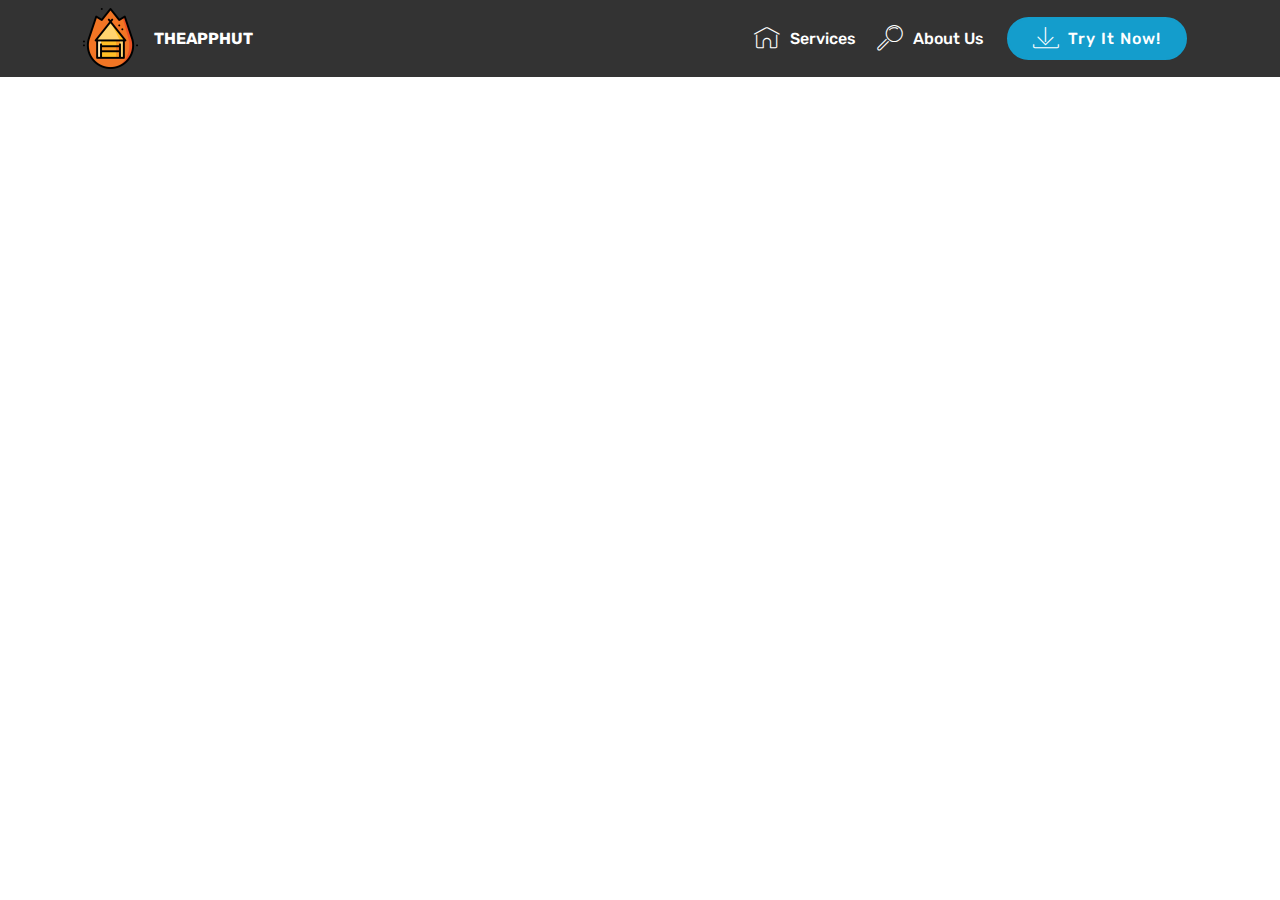
<file: page1.html>
<!DOCTYPE html>
<html  >
<head>
  <!-- Site made with Mobirise Website Builder v4.12.3, https://mobirise.com -->
  <meta charset="UTF-8">
  <meta http-equiv="X-UA-Compatible" content="IE=edge">
  <meta name="generator" content="Mobirise v4.12.3, mobirise.com">
  <meta name="viewport" content="width=device-width, initial-scale=1, minimum-scale=1">
  <link rel="shortcut icon" href="assets/images/icon-x-122x122.png" type="image/x-icon">
  <meta name="description" content="Website Maker Description">
  
  
  <title>Page 1</title>
  <link rel="stylesheet" href="assets/web/assets/mobirise-icons/mobirise-icons.css">
  <link rel="stylesheet" href="assets/bootstrap/css/bootstrap.min.css">
  <link rel="stylesheet" href="assets/bootstrap/css/bootstrap-grid.min.css">
  <link rel="stylesheet" href="assets/bootstrap/css/bootstrap-reboot.min.css">
  <link rel="stylesheet" href="assets/tether/tether.min.css">
  <link rel="stylesheet" href="assets/dropdown/css/style.css">
  <link rel="stylesheet" href="assets/theme/css/style.css">
  <link rel="preload" as="style" href="assets/mobirise/css/mbr-additional.css"><link rel="stylesheet" href="assets/mobirise/css/mbr-additional.css" type="text/css">
  
  
  
</head>
<body>
  <section class="menu cid-qTkzRZLJNu" once="menu" id="menu1-3">

    

    <nav class="navbar navbar-expand beta-menu navbar-dropdown align-items-center navbar-fixed-top navbar-toggleable-sm">
        <button class="navbar-toggler navbar-toggler-right" type="button" data-toggle="collapse" data-target="#navbarSupportedContent" aria-controls="navbarSupportedContent" aria-expanded="false" aria-label="Toggle navigation">
            <div class="hamburger">
                <span></span>
                <span></span>
                <span></span>
                <span></span>
            </div>
        </button>
        <div class="menu-logo">
            <div class="navbar-brand">
                <span class="navbar-logo">
                    <a href="https://mobirise.com">
                         <img src="assets/images/icon-x-122x122.png" alt="Mobirise" title="" style="height: 3.8rem;">
                    </a>
                </span>
                <span class="navbar-caption-wrap"><a class="navbar-caption text-white display-4" href="https://mobirise.com">THEAPPHUT</a></span>
            </div>
        </div>
        <div class="collapse navbar-collapse" id="navbarSupportedContent">
            <ul class="navbar-nav nav-dropdown" data-app-modern-menu="true"><li class="nav-item">
                    <a class="nav-link link text-white display-4" href="page2.html">
                        <span class="mbri-home mbr-iconfont mbr-iconfont-btn"></span>
                        Services
                    </a>
                </li>
                <li class="nav-item">
                    <a class="nav-link link text-white display-4" href="page2.html">
                        <span class="mbri-search mbr-iconfont mbr-iconfont-btn"></span>
                        About Us
                    </a>
                </li></ul>
            <div class="navbar-buttons mbr-section-btn"><a class="btn btn-sm btn-primary display-4" href="https://mobirise.com">
                    <span class="mbri-save mbr-iconfont mbr-iconfont-btn "></span>
                    Try It Now!
                </a></div>
        </div>
    </nav>
</section>


  <section class="engine"><a href="https://mobirise.info/c">site builder</a></section><script src="assets/web/assets/jquery/jquery.min.js"></script>
  <script src="assets/popper/popper.min.js"></script>
  <script src="assets/bootstrap/js/bootstrap.min.js"></script>
  <script src="assets/tether/tether.min.js"></script>
  <script src="assets/smoothscroll/smooth-scroll.js"></script>
  <script src="assets/dropdown/js/nav-dropdown.js"></script>
  <script src="assets/dropdown/js/navbar-dropdown.js"></script>
  <script src="assets/touchswipe/jquery.touch-swipe.min.js"></script>
  <script src="assets/theme/js/script.js"></script>
  
  
</body>
</html>
</file>
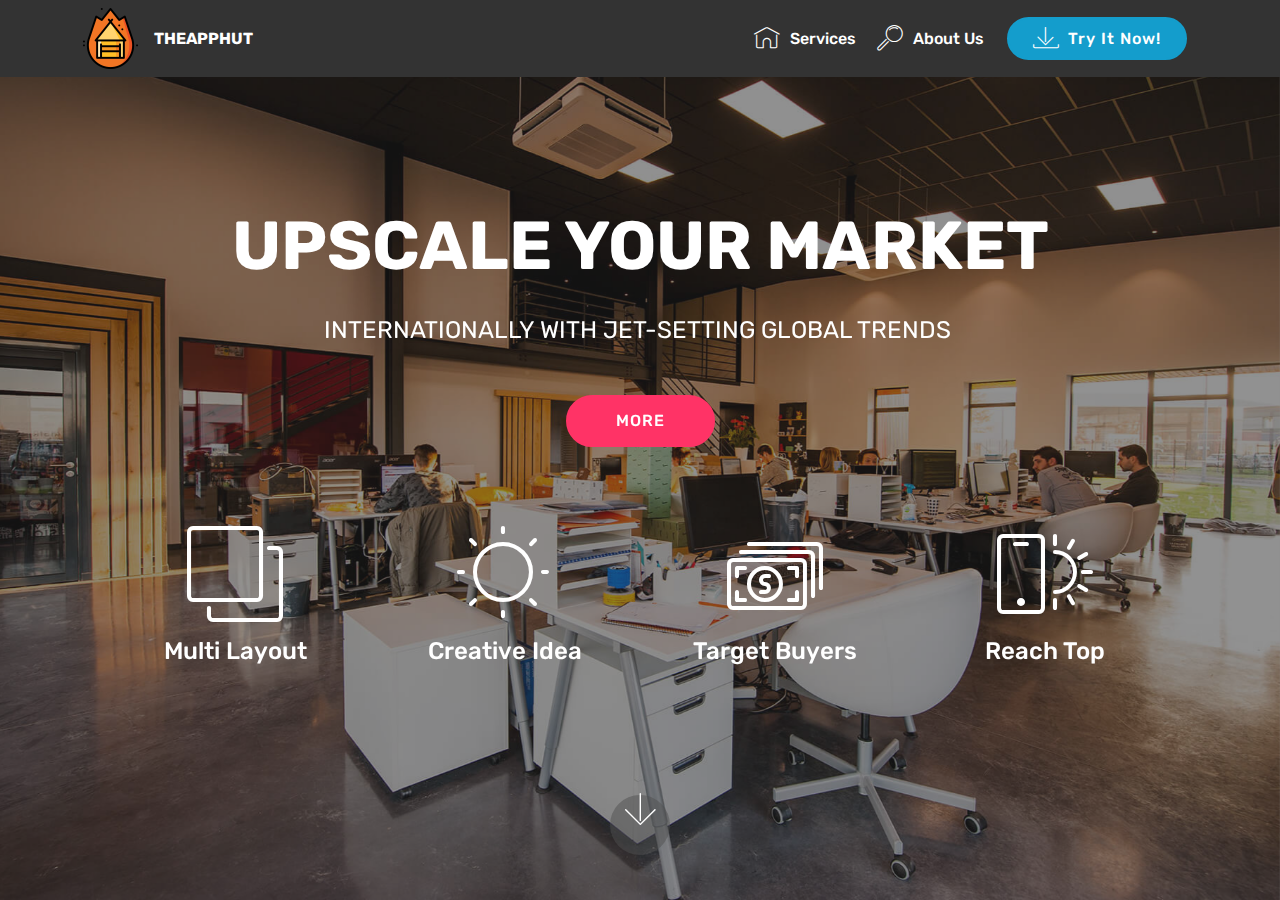
<file: page2.html>
<!DOCTYPE html>
<html  >
<head>
  <!-- Site made with Mobirise Website Builder v4.12.3, https://mobirise.com -->
  <meta charset="UTF-8">
  <meta http-equiv="X-UA-Compatible" content="IE=edge">
  <meta name="generator" content="Mobirise v4.12.3, mobirise.com">
  <meta name="viewport" content="width=device-width, initial-scale=1, minimum-scale=1">
  <link rel="shortcut icon" href="assets/images/icon-x-122x122.png" type="image/x-icon">
  <meta name="description" content="Web Site Maker Description">
  
  
  <title>Page 2</title>
  <link rel="stylesheet" href="assets/web/assets/mobirise-icons/mobirise-icons.css">
  <link rel="stylesheet" href="assets/bootstrap/css/bootstrap.min.css">
  <link rel="stylesheet" href="assets/bootstrap/css/bootstrap-grid.min.css">
  <link rel="stylesheet" href="assets/bootstrap/css/bootstrap-reboot.min.css">
  <link rel="stylesheet" href="assets/tether/tether.min.css">
  <link rel="stylesheet" href="assets/dropdown/css/style.css">
  <link rel="stylesheet" href="assets/theme/css/style.css">
  <link rel="preload" as="style" href="assets/mobirise/css/mbr-additional.css"><link rel="stylesheet" href="assets/mobirise/css/mbr-additional.css" type="text/css">
  
  
  
</head>
<body>
  <section class="menu cid-qTkzRZLJNu" once="menu" id="menu1-4">

    

    <nav class="navbar navbar-expand beta-menu navbar-dropdown align-items-center navbar-fixed-top navbar-toggleable-sm">
        <button class="navbar-toggler navbar-toggler-right" type="button" data-toggle="collapse" data-target="#navbarSupportedContent" aria-controls="navbarSupportedContent" aria-expanded="false" aria-label="Toggle navigation">
            <div class="hamburger">
                <span></span>
                <span></span>
                <span></span>
                <span></span>
            </div>
        </button>
        <div class="menu-logo">
            <div class="navbar-brand">
                <span class="navbar-logo">
                    <a href="https://mobirise.com">
                         <img src="assets/images/icon-x-122x122.png" alt="Mobirise" title="" style="height: 3.8rem;">
                    </a>
                </span>
                <span class="navbar-caption-wrap"><a class="navbar-caption text-white display-4" href="https://mobirise.com">THEAPPHUT</a></span>
            </div>
        </div>
        <div class="collapse navbar-collapse" id="navbarSupportedContent">
            <ul class="navbar-nav nav-dropdown" data-app-modern-menu="true"><li class="nav-item">
                    <a class="nav-link link text-white display-4" href="page2.html">
                        <span class="mbri-home mbr-iconfont mbr-iconfont-btn"></span>
                        Services
                    </a>
                </li>
                <li class="nav-item">
                    <a class="nav-link link text-white display-4" href="page2.html">
                        <span class="mbri-search mbr-iconfont mbr-iconfont-btn"></span>
                        About Us
                    </a>
                </li></ul>
            <div class="navbar-buttons mbr-section-btn"><a class="btn btn-sm btn-primary display-4" href="https://mobirise.com">
                    <span class="mbri-save mbr-iconfont mbr-iconfont-btn "></span>
                    Try It Now!
                </a></div>
        </div>
    </nav>
</section>

<section class="engine"><a href="https://mobirise.info/u">bootstrap responsive templates</a></section><section class="header12 cid-rUZYik5hB3 mbr-fullscreen mbr-parallax-background" id="header12-5">

    

    <div class="mbr-overlay" style="opacity: 0.5; background-color: rgb(35, 35, 35);">
    </div>

    <div class="container  ">
            <div class="media-container">
                <div class="col-md-12 align-center">
                    <h1 class="mbr-section-title pb-3 mbr-white mbr-bold mbr-fonts-style display-1">UPSCALE YOUR MARKET</h1>
                    <p class="mbr-text pb-3 mbr-white mbr-fonts-style display-5">INTERNATIONALLY WITH JET-SETTING GLOBAL TRENDS&nbsp;</p>
                    <div class="mbr-section-btn align-center py-2">
                        <a class="btn btn-md btn-secondary display-4" href="https://mobirise.co">MORE</a>
                    </div>

                    <div class="icons-media-container mbr-white">
                        <div class="card col-12 col-md-6 col-lg-3">
                            <div class="icon-block">
                            <a href="https://mobirise.co/">
                                <span class="mbri-layers mbr-iconfont"></span>
                            </a>
                            </div>
                            <h5 class="mbr-fonts-style display-5">
                                Multi Layout
                            </h5>
                        </div>

                        <div class="card col-12 col-md-6 col-lg-3">
                            <div class="icon-block">
                                <a href="https://mobirise.co/">
                                    <span class="mbri-sun mbr-iconfont"></span>
                                </a>
                            </div>
                            <h5 class="mbr-fonts-style display-5">
                                Creative Idea
                            </h5>
                        </div>

                        <div class="card col-12 col-md-6 col-lg-3">
                            <div class="icon-block">
                                <a href="https://mobirise.co/">
                                    <span class="mbri-cash mbr-iconfont"></span>
                                </a>
                            </div>
                            <h5 class="mbr-fonts-style display-5">
                                Target Buyers
                            </h5>
                        </div>

                        <div class="card col-12 col-md-6 col-lg-3">
                            <div class="icon-block">
                                <a href="https://mobirise.co/">
                                    <span class="mbri-mobirise mbr-iconfont"></span>
                                </a>
                            </div>
                            <h5 class="mbr-fonts-style display-5">
                                Reach Top
                            </h5>
                        </div>
                    </div>
                </div>
            </div>
    </div>

    <div class="mbr-arrow hidden-sm-down" aria-hidden="true">
        <a href="#next">
            <i class="mbri-down mbr-iconfont"></i>
        </a>
    </div>
</section>


  <script src="assets/web/assets/jquery/jquery.min.js"></script>
  <script src="assets/popper/popper.min.js"></script>
  <script src="assets/bootstrap/js/bootstrap.min.js"></script>
  <script src="assets/tether/tether.min.js"></script>
  <script src="assets/dropdown/js/nav-dropdown.js"></script>
  <script src="assets/dropdown/js/navbar-dropdown.js"></script>
  <script src="assets/touchswipe/jquery.touch-swipe.min.js"></script>
  <script src="assets/vimeoplayer/jquery.mb.vimeo_player.js"></script>
  <script src="assets/parallax/jarallax.min.js"></script>
  <script src="assets/smoothscroll/smooth-scroll.js"></script>
  <script src="assets/theme/js/script.js"></script>
  
  
</body>
</html>
</file>
<file: assets/web/assets/mobirise-icons/mobirise-icons.css>
@font-face {
  font-family: 'MobiriseIcons';
  src:  url('mobirise-icons.eot?spat4u');
  src:  url('mobirise-icons.eot?spat4u#iefix') format('embedded-opentype'),
    url('mobirise-icons.ttf?spat4u') format('truetype'),
    url('mobirise-icons.woff?spat4u') format('woff'),
    url('mobirise-icons.svg?spat4u#MobiriseIcons') format('svg');
  font-weight: normal;
  font-style: normal;
  font-display: swap;
}

[class^="mbri-"], [class*=" mbri-"] {
  /* use !important to prevent issues with browser extensions that change fonts */
  font-family: MobiriseIcons !important;
  speak: none;
  font-style: normal;
  font-weight: normal;
  font-variant: normal;
  text-transform: none;
  line-height: 1;

  /* Better Font Rendering =========== */
  -webkit-font-smoothing: antialiased;
  -moz-osx-font-smoothing: grayscale;
}

.mbri-add-submenu:before {
  content: "\e900";
}
.mbri-alert:before {
  content: "\e901";
}
.mbri-align-center:before {
  content: "\e902";
}
.mbri-align-justify:before {
  content: "\e903";
}
.mbri-align-left:before {
  content: "\e904";
}
.mbri-align-right:before {
  content: "\e905";
}
.mbri-android:before {
  content: "\e906";
}
.mbri-apple:before {
  content: "\e907";
}
.mbri-arrow-down:before {
  content: "\e908";
}
.mbri-arrow-next:before {
  content: "\e909";
}
.mbri-arrow-prev:before {
  content: "\e90a";
}
.mbri-arrow-up:before {
  content: "\e90b";
}
.mbri-bold:before {
  content: "\e90c";
}
.mbri-bookmark:before {
  content: "\e90d";
}
.mbri-bootstrap:before {
  content: "\e90e";
}
.mbri-briefcase:before {
  content: "\e90f";
}
.mbri-browse:before {
  content: "\e910";
}
.mbri-bulleted-list:before {
  content: "\e911";
}
.mbri-calendar:before {
  content: "\e912";
}
.mbri-camera:before {
  content: "\e913";
}
.mbri-cart-add:before {
  content: "\e914";
}
.mbri-cart-full:before {
  content: "\e915";
}
.mbri-cash:before {
  content: "\e916";
}
.mbri-change-style:before {
  content: "\e917";
}
.mbri-chat:before {
  content: "\e918";
}
.mbri-clock:before {
  content: "\e919";
}
.mbri-close:before {
  content: "\e91a";
}
.mbri-cloud:before {
  content: "\e91b";
}
.mbri-code:before {
  content: "\e91c";
}
.mbri-contact-form:before {
  content: "\e91d";
}
.mbri-credit-card:before {
  content: "\e91e";
}
.mbri-cursor-click:before {
  content: "\e91f";
}
.mbri-cust-feedback:before {
  content: "\e920";
}
.mbri-database:before {
  content: "\e921";
}
.mbri-delivery:before {
  content: "\e922";
}
.mbri-desktop:before {
  content: "\e923";
}
.mbri-devices:before {
  content: "\e924";
}
.mbri-down:before {
  content: "\e925";
}
.mbri-download:before {
  content: "\e989";
}
.mbri-drag-n-drop:before {
  content: "\e927";
}
.mbri-drag-n-drop2:before {
  content: "\e928";
}
.mbri-edit:before {
  content: "\e929";
}
.mbri-edit2:before {
  content: "\e92a";
}
.mbri-error:before {
  content: "\e92b";
}
.mbri-extension:before {
  content: "\e92c";
}
.mbri-features:before {
  content: "\e92d";
}
.mbri-file:before {
  content: "\e92e";
}
.mbri-flag:before {
  content: "\e92f";
}
.mbri-folder:before {
  content: "\e930";
}
.mbri-gift:before {
  content: "\e931";
}
.mbri-github:before {
  content: "\e932";
}
.mbri-globe:before {
  content: "\e933";
}
.mbri-globe-2:before {
  content: "\e934";
}
.mbri-growing-chart:before {
  content: "\e935";
}
.mbri-hearth:before {
  content: "\e936";
}
.mbri-help:before {
  content: "\e937";
}
.mbri-home:before {
  content: "\e938";
}
.mbri-hot-cup:before {
  content: "\e939";
}
.mbri-idea:before {
  content: "\e93a";
}
.mbri-image-gallery:before {
  content: "\e93b";
}
.mbri-image-slider:before {
  content: "\e93c";
}
.mbri-info:before {
  content: "\e93d";
}
.mbri-italic:before {
  content: "\e93e";
}
.mbri-key:before {
  content: "\e93f";
}
.mbri-laptop:before {
  content: "\e940";
}
.mbri-layers:before {
  content: "\e941";
}
.mbri-left-right:before {
  content: "\e942";
}
.mbri-left:before {
  content: "\e943";
}
.mbri-letter:before {
  content: "\e944";
}
.mbri-like:before {
  content: "\e945";
}
.mbri-link:before {
  content: "\e946";
}
.mbri-lock:before {
  content: "\e947";
}
.mbri-login:before {
  content: "\e948";
}
.mbri-logout:before {
  content: "\e949";
}
.mbri-magic-stick:before {
  content: "\e94a";
}
.mbri-map-pin:before {
  content: "\e94b";
}
.mbri-menu:before {
  content: "\e94c";
}
.mbri-mobile:before {
  content: "\e94d";
}
.mbri-mobile2:before {
  content: "\e94e";
}
.mbri-mobirise:before {
  content: "\e94f";
}
.mbri-more-horizontal:before {
  content: "\e950";
}
.mbri-more-vertical:before {
  content: "\e951";
}
.mbri-music:before {
  content: "\e952";
}
.mbri-new-file:before {
  content: "\e953";
}
.mbri-numbered-list:before {
  content: "\e954";
}
.mbri-opened-folder:before {
  content: "\e955";
}
.mbri-pages:before {
  content: "\e956";
}
.mbri-paper-plane:before {
  content: "\e957";
}
.mbri-paperclip:before {
  content: "\e958";
}
.mbri-photo:before {
  content: "\e959";
}
.mbri-photos:before {
  content: "\e95a";
}
.mbri-pin:before {
  content: "\e95b";
}
.mbri-play:before {
  content: "\e95c";
}
.mbri-plus:before {
  content: "\e95d";
}
.mbri-preview:before {
  content: "\e95e";
}
.mbri-print:before {
  content: "\e95f";
}
.mbri-protect:before {
  content: "\e960";
}
.mbri-question:before {
  content: "\e961";
}
.mbri-quote-left:before {
  content: "\e962";
}
.mbri-quote-right:before {
  content: "\e963";
}
.mbri-refresh:before {
  content: "\e964";
}
.mbri-responsive:before {
  content: "\e965";
}
.mbri-right:before {
  content: "\e966";
}
.mbri-rocket:before {
  content: "\e967";
}
.mbri-sad-face:before {
  content: "\e968";
}
.mbri-sale:before {
  content: "\e969";
}
.mbri-save:before {
  content: "\e96a";
}
.mbri-search:before {
  content: "\e96b";
}
.mbri-setting:before {
  content: "\e96c";
}
.mbri-setting2:before {
  content: "\e96d";
}
.mbri-setting3:before {
  content: "\e96e";
}
.mbri-share:before {
  content: "\e96f";
}
.mbri-shopping-bag:before {
  content: "\e970";
}
.mbri-shopping-basket:before {
  content: "\e971";
}
.mbri-shopping-cart:before {
  content: "\e972";
}
.mbri-sites:before {
  content: "\e973";
}
.mbri-smile-face:before {
  content: "\e974";
}
.mbri-speed:before {
  content: "\e975";
}
.mbri-star:before {
  content: "\e976";
}
.mbri-success:before {
  content: "\e977";
}
.mbri-sun:before {
  content: "\e978";
}
.mbri-sun2:before {
  content: "\e979";
}
.mbri-tablet:before {
  content: "\e97a";
}
.mbri-tablet-vertical:before {
  content: "\e97b";
}
.mbri-target:before {
  content: "\e97c";
}
.mbri-timer:before {
  content: "\e97d";
}
.mbri-to-ftp:before {
  content: "\e97e";
}
.mbri-to-local-drive:before {
  content: "\e97f";
}
.mbri-touch-swipe:before {
  content: "\e980";
}
.mbri-touch:before {
  content: "\e981";
}
.mbri-trash:before {
  content: "\e982";
}
.mbri-underline:before {
  content: "\e983";
}
.mbri-unlink:before {
  content: "\e984";
}
.mbri-unlock:before {
  content: "\e985";
}
.mbri-up-down:before {
  content: "\e986";
}
.mbri-up:before {
  content: "\e987";
}
.mbri-update:before {
  content: "\e988";
}
.mbri-upload:before {
 content: "\e926"; 
}
.mbri-user:before {
  content: "\e98a";
}
.mbri-user2:before {
  content: "\e98b";
}
.mbri-users:before {
  content: "\e98c";
}
.mbri-video:before {
  content: "\e98d";
}
.mbri-video-play:before {
  content: "\e98e";
}
.mbri-watch:before {
  content: "\e98f";
}
.mbri-website-theme:before {
  content: "\e990";
}
.mbri-wifi:before {
  content: "\e991";
}
.mbri-windows:before {
  content: "\e992";
}
.mbri-zoom-out:before {
  content: "\e993";
}
.mbri-redo:before {
  content: "\e994";
}
.mbri-undo:before {
  content: "\e995";
}
</file>
<file: assets/dropdown/css/style.css>
.navbar-dropdown {
  left: 0;
  padding: 0;
  position: absolute;
  right: 0;
  top: 0;
  transition: all 0.45s ease;
  z-index: 1030;
  background: #282828; }
  .navbar-dropdown .navbar-logo {
    margin-right: 0.8rem;
    transition: margin 0.3s ease-in-out;
    vertical-align: middle; }
    .navbar-dropdown .navbar-logo img {
      height: 3.125rem;
      transition: all 0.3s ease-in-out; }
    .navbar-dropdown .navbar-logo.mbr-iconfont {
      font-size: 3.125rem;
      line-height: 3.125rem; }
  .navbar-dropdown .navbar-caption {
    font-weight: 700;
    white-space: normal;
    vertical-align: -4px;
    line-height: 3.125rem !important; }
    .navbar-dropdown .navbar-caption, .navbar-dropdown .navbar-caption:hover {
      color: inherit;
      text-decoration: none; }
  .navbar-dropdown .mbr-iconfont + .navbar-caption {
    vertical-align: -1px; }
  .navbar-dropdown.navbar-fixed-top {
    position: fixed; }
  .navbar-dropdown .navbar-brand span {
    vertical-align: -4px; }
  .navbar-dropdown.bg-color.transparent {
    background: none; }
  .navbar-dropdown.navbar-short .navbar-brand {
    padding: 0.625rem 0; }
    .navbar-dropdown.navbar-short .navbar-brand span {
      vertical-align: -1px; }
  .navbar-dropdown.navbar-short .navbar-caption {
    line-height: 2.375rem !important;
    vertical-align: -2px; }
  .navbar-dropdown.navbar-short .navbar-logo {
    margin-right: 0.5rem; }
    .navbar-dropdown.navbar-short .navbar-logo img {
      height: 2.375rem; }
    .navbar-dropdown.navbar-short .navbar-logo.mbr-iconfont {
      font-size: 2.375rem;
      line-height: 2.375rem; }
  .navbar-dropdown.navbar-short .mbr-table-cell {
    height: 3.625rem; }
  .navbar-dropdown .navbar-close {
    left: 0.6875rem;
    position: fixed;
    top: 0.75rem;
    z-index: 1000; }
  .navbar-dropdown .hamburger-icon {
    content: "";
    display: inline-block;
    vertical-align: middle;
    width: 16px;
    -webkit-box-shadow: 0 -6px 0 1px #282828,0 0 0 1px #282828,0 6px 0 1px #282828;
    -moz-box-shadow: 0 -6px 0 1px #282828,0 0 0 1px #282828,0 6px 0 1px #282828;
    box-shadow: 0 -6px 0 1px #282828,0 0 0 1px #282828,0 6px 0 1px #282828; }

.dropdown-menu .dropdown-toggle[data-toggle="dropdown-submenu"]::after {
  border-bottom: 0.35em solid transparent;
  border-left: 0.35em solid;
  border-right: 0;
  border-top: 0.35em solid transparent;
  margin-left: 0.3rem; }

.dropdown-menu .dropdown-item:focus {
  outline: 0; }

.nav-dropdown {
  font-size: 0.75rem;
  font-weight: 500;
  height: auto !important; }
  .nav-dropdown .nav-btn {
    padding-left: 1rem; }
  .nav-dropdown .link {
    margin: .667em 1.667em;
    font-weight: 500;
    padding: 0;
    transition: color .2s ease-in-out; }
    .nav-dropdown .link.dropdown-toggle {
      margin-right: 2.583em; }
      .nav-dropdown .link.dropdown-toggle::after {
        margin-left: .25rem;
        border-top: 0.35em solid;
        border-right: 0.35em solid transparent;
        border-left: 0.35em solid transparent;
        border-bottom: 0; }
      .nav-dropdown .link.dropdown-toggle[aria-expanded="true"] {
        margin: 0;
        padding: 0.667em 3.263em  0.667em 1.667em; }
  .nav-dropdown .link::after,
  .nav-dropdown .dropdown-item::after {
    color: inherit; }
  .nav-dropdown .btn {
    font-size: 0.75rem;
    font-weight: 700;
    letter-spacing: 0;
    margin-bottom: 0;
    padding-left: 1.25rem;
    padding-right: 1.25rem; }
  .nav-dropdown .dropdown-menu {
    border-radius: 0;
    border: 0;
    left: 0;
    margin: 0;
    padding-bottom: 1.25rem;
    padding-top: 1.25rem;
    position: relative; }
  .nav-dropdown .dropdown-submenu {
    margin-left: 0.125rem;
    top: 0; }
  .nav-dropdown .dropdown-item {
    font-weight: 500;
    line-height: 2;
    padding: 0.3846em 4.615em 0.3846em 1.5385em;
    position: relative;
    transition: color .2s ease-in-out, background-color .2s ease-in-out; }
    .nav-dropdown .dropdown-item::after {
      margin-top: -0.3077em;
      position: absolute;
      right: 1.1538em;
      top: 50%; }
    .nav-dropdown .dropdown-item:focus, .nav-dropdown .dropdown-item:hover {
      background: none; }

@media (max-width: 767px) {
  .nav-dropdown.navbar-toggleable-sm {
    bottom: 0;
    display: none;
    left: 0;
    overflow-x: hidden;
    position: fixed;
    top: 0;
    transform: translateX(-100%);
    -ms-transform: translateX(-100%);
    -webkit-transform: translateX(-100%);
    width: 18.75rem;
    z-index: 999; } }
.nav-dropdown.navbar-toggleable-xl {
  bottom: 0;
  display: none;
  left: 0;
  overflow-x: hidden;
  position: fixed;
  top: 0;
  transform: translateX(-100%);
  -ms-transform: translateX(-100%);
  -webkit-transform: translateX(-100%);
  width: 18.75rem;
  z-index: 999; }

.nav-dropdown-sm {
  display: block !important;
  overflow-x: hidden;
  overflow: auto;
  padding-top: 3.875rem; }
  .nav-dropdown-sm::after {
    content: "";
    display: block;
    height: 3rem;
    width: 100%; }
  .nav-dropdown-sm.collapse.in ~ .navbar-close {
    display: block !important; }
  .nav-dropdown-sm.collapsing, .nav-dropdown-sm.collapse.in {
    transform: translateX(0);
    -ms-transform: translateX(0);
    -webkit-transform: translateX(0);
    transition: all 0.25s ease-out;
    -webkit-transition: all 0.25s ease-out;
    background: #282828; }
  .nav-dropdown-sm.collapsing[aria-expanded="false"] {
    transform: translateX(-100%);
    -ms-transform: translateX(-100%);
    -webkit-transform: translateX(-100%); }
  .nav-dropdown-sm .nav-item {
    display: block;
    margin-left: 0 !important;
    padding-left: 0; }
  .nav-dropdown-sm .link,
  .nav-dropdown-sm .dropdown-item {
    border-top: 1px dotted rgba(255, 255, 255, 0.1);
    font-size: 0.8125rem;
    line-height: 1.6;
    margin: 0 !important;
    padding: 0.875rem 2.4rem 0.875rem 1.5625rem !important;
    position: relative;
    white-space: normal; }
    .nav-dropdown-sm .link:focus, .nav-dropdown-sm .link:hover,
    .nav-dropdown-sm .dropdown-item:focus,
    .nav-dropdown-sm .dropdown-item:hover {
      background: rgba(0, 0, 0, 0.2) !important;
      color: #c0a375; }
  .nav-dropdown-sm .nav-btn {
    position: relative;
    padding: 1.5625rem 1.5625rem 0 1.5625rem; }
    .nav-dropdown-sm .nav-btn::before {
      border-top: 1px dotted rgba(255, 255, 255, 0.1);
      content: "";
      left: 0;
      position: absolute;
      top: 0;
      width: 100%; }
    .nav-dropdown-sm .nav-btn + .nav-btn {
      padding-top: 0.625rem; }
      .nav-dropdown-sm .nav-btn + .nav-btn::before {
        display: none; }
  .nav-dropdown-sm .btn {
    padding: 0.625rem 0; }
  .nav-dropdown-sm .dropdown-toggle[data-toggle="dropdown-submenu"]::after {
    margin-left: .25rem;
    border-top: 0.35em solid;
    border-right: 0.35em solid transparent;
    border-left: 0.35em solid transparent;
    border-bottom: 0; }
  .nav-dropdown-sm .dropdown-toggle[data-toggle="dropdown-submenu"][aria-expanded="true"]::after {
    border-top: 0;
    border-right: 0.35em solid transparent;
    border-left: 0.35em solid transparent;
    border-bottom: 0.35em solid; }
  .nav-dropdown-sm .dropdown-menu {
    margin: 0;
    padding: 0;
    position: relative;
    top: 0;
    left: 0;
    width: 100%;
    border: 0;
    float: none;
    border-radius: 0;
    background: none; }
  .nav-dropdown-sm .dropdown-submenu {
    left: 100%;
    margin-left: 0.125rem;
    margin-top: -1.25rem;
    top: 0; }

.navbar-toggleable-sm .nav-dropdown .dropdown-menu {
  position: absolute; }

.navbar-toggleable-sm .nav-dropdown .dropdown-submenu {
  left: 100%;
  margin-left: 0.125rem;
  margin-top: -1.25rem;
  top: 0; }

.navbar-toggleable-sm.opened .nav-dropdown .dropdown-menu {
  position: relative; }

.navbar-toggleable-sm.opened .nav-dropdown .dropdown-submenu {
  left: 0;
  margin-left: 00rem;
  margin-top: 0rem;
  top: 0; }

.is-builder .nav-dropdown.collapsing {
  transition: none !important; }

/*# sourceMappingURL=style.css.map */
</file>
<file: assets/theme/css/style.css>
@charset "UTF-8";
/*!
 * Mobirise v4 theme (https://mobirise.com/)
 * Copyright 2017 Mobirise
 */
section {
  background-color: #eeeeee;
}

body {
  font-style: normal;
  line-height: 1.5;
}

section,
.container,
.container-fluid {
  position: relative;
  word-wrap: break-word;
}

a.mbr-iconfont:hover {
  text-decoration: none;
}

.article .lead p,
.article .lead ul,
.article .lead ol,
.article .lead pre,
.article .lead blockquote {
  margin-bottom: 0;
}

ul,
ol,
pre,
blockquote {
  margin-bottom: 2.3125rem;
}

pre {
  background: #f4f4f4;
  padding: 10px 24px;
  white-space: pre-wrap;
}

.inactive {
  -webkit-user-select: none;
  -moz-user-select: none;
  -ms-user-select: none;
  user-select: none;
  pointer-events: none;
  -webkit-user-drag: none;
  user-drag: none;
}

.mbr-section__comments .row {
  justify-content: center;
  -webkit-justify-content: center;
}

a {
  font-style: normal;
  font-weight: 400;
  cursor: pointer;
}
a, a:hover {
  text-decoration: none;
}

figure {
  margin-bottom: 0;
}

body {
  color: #232323;
}

h1,
h2,
h3,
h4,
h5,
h6,
.h1,
.h2,
.h3,
.h4,
.h5,
.h6,
.display-1,
.display-2,
.display-3,
.display-4 {
  line-height: 1;
  word-break: break-word;
  word-wrap: break-word;
}

.mbr-section-title {
  font-style: normal;
  line-height: 1.2;
}

.mbr-section-subtitle {
  line-height: 1.3;
}

.mbr-text {
  font-style: normal;
  line-height: 1.6;
}

b,
strong {
  font-weight: bold;
}

blockquote {
  padding: 10px 0 10px 20px;
  position: relative;
  border-left: 2px solid;
  border-color: #ff3366;
}

input:-webkit-autofill, input:-webkit-autofill:hover, input:-webkit-autofill:focus, input:-webkit-autofill:active {
  transition-delay: 9999s;
  transition-property: background-color, color;
}

textarea[type=hidden] {
  display: none;
}

body {
  position: relative;
}

section {
  background-position: 50% 50%;
  background-repeat: no-repeat;
  background-size: cover;
}
section .mbr-background-video,
section .mbr-background-video-preview {
  position: absolute;
  bottom: 0;
  left: 0;
  right: 0;
  top: 0;
}

.hidden {
  visibility: hidden;
}

.mbr-z-index20 {
  z-index: 20;
}

/*! Base colors */
.mbr-white {
  color: #ffffff;
}

.mbr-black {
  color: #000000;
}

.mbr-bg-white {
  background-color: #ffffff;
}

.mbr-bg-black {
  background-color: #000000;
}

/*! Text-aligns */
.align-left {
  text-align: left;
}

.align-center {
  text-align: center;
}

.align-right {
  text-align: right;
}

@media (max-width: 767px) {
  .align-left,
.align-center,
.align-right,
.mbr-section-btn,
.mbr-section-title {
    text-align: center;
  }
}
/*! Font-weight  */
.mbr-light {
  font-weight: 300;
}

.mbr-regular {
  font-weight: 400;
}

.mbr-semibold {
  font-weight: 500;
}

.mbr-bold {
  font-weight: 700;
}

/*! Media  */
.media-size-item {
  -webkit-flex: 1 1 auto;
  -moz-flex: 1 1 auto;
  -ms-flex: 1 1 auto;
  -o-flex: 1 1 auto;
  flex: 1 1 auto;
}

.media-content {
  -webkit-flex-basis: 100%;
  flex-basis: 100%;
}

.media-container-row {
  display: -ms-flexbox;
  display: -webkit-flex;
  display: flex;
  -webkit-flex-direction: row;
  -ms-flex-direction: row;
  flex-direction: row;
  -webkit-flex-wrap: wrap;
  -ms-flex-wrap: wrap;
  flex-wrap: wrap;
  -webkit-justify-content: center;
  -ms-flex-pack: center;
  justify-content: center;
  -webkit-align-content: center;
  -ms-flex-line-pack: center;
  align-content: center;
  -webkit-align-items: start;
  -ms-flex-align: start;
  align-items: start;
}
.media-container-row .media-size-item {
  width: 400px;
}

.media-container-column {
  display: -ms-flexbox;
  display: -webkit-flex;
  display: flex;
  -webkit-flex-direction: column;
  -ms-flex-direction: column;
  flex-direction: column;
  -webkit-flex-wrap: wrap;
  -ms-flex-wrap: wrap;
  flex-wrap: wrap;
  -webkit-justify-content: center;
  -ms-flex-pack: center;
  justify-content: center;
  -webkit-align-content: center;
  -ms-flex-line-pack: center;
  align-content: center;
  -webkit-align-items: stretch;
  -ms-flex-align: stretch;
  align-items: stretch;
}
.media-container-column > * {
  width: 100%;
}

@media (min-width: 992px) {
  .media-container-row {
    -webkit-flex-wrap: nowrap;
    -ms-flex-wrap: nowrap;
    flex-wrap: nowrap;
  }
}
figure {
  overflow: hidden;
}

figure[mbr-media-size] {
  transition: width 0.1s;
}

.mbr-figure img,
.mbr-figure iframe {
  display: block;
  width: 100%;
}

.card {
  background-color: transparent;
  border: none;
}

.card-box {
  width: 100%;
}

.card-img {
  text-align: center;
  flex-shrink: 0;
  -webkit-flex-shrink: 0;
}

.media {
  max-width: 100%;
  margin: 0 auto;
}

.mbr-figure {
  -ms-flex-item-align: center;
  -ms-grid-row-align: center;
  -webkit-align-self: center;
  align-self: center;
}

.media-container > div {
  max-width: 100%;
}

.mbr-figure img,
.card-img img {
  width: 100%;
}

@media (max-width: 991px) {
  .media-size-item {
    width: auto !important;
  }

  .media {
    width: auto;
  }

  .mbr-figure {
    width: 100% !important;
  }
}
/*! Buttons */
.btn {
  font-weight: 500;
  border-width: 2px;
  font-style: normal;
  letter-spacing: 1px;
  margin: 0.4rem 0.8rem;
  white-space: normal;
  -webkit-transition: all 0.3s ease-in-out;
  -moz-transition: all 0.3s ease-in-out;
  transition: all 0.3s ease-in-out;
  display: inline-flex;
  align-items: center;
  justify-content: center;
  word-break: break-word;
  -webkit-align-items: center;
  -webkit-justify-content: center;
  display: -webkit-inline-flex;
}

.btn-sm {
  font-weight: 500;
  letter-spacing: 1px;
  -webkit-transition: all 0.3s ease-in-out;
  -moz-transition: all 0.3s ease-in-out;
  transition: all 0.3s ease-in-out;
}

.btn-md {
  font-weight: 500;
  letter-spacing: 1px;
  margin: 0.4rem 0.8rem !important;
  -webkit-transition: all 0.3s ease-in-out;
  -moz-transition: all 0.3s ease-in-out;
  transition: all 0.3s ease-in-out;
}

.btn-lg {
  font-weight: 500;
  letter-spacing: 1px;
  margin: 0.4rem 0.8rem !important;
  -webkit-transition: all 0.3s ease-in-out;
  -moz-transition: all 0.3s ease-in-out;
  transition: all 0.3s ease-in-out;
}

.mbr-section-btn {
  margin-left: -0.25rem;
  margin-right: -0.25rem;
  font-size: 0;
}

nav .mbr-section-btn {
  margin-left: 0rem;
  margin-right: 0rem;
}

.btn-form {
  border-radius: 0;
}
.btn-form:hover {
  cursor: pointer;
}

/*! Btn icon margin */
.btn .mbr-iconfont,
.btn.btn-sm .mbr-iconfont {
  cursor: pointer;
  margin-right: 0.5rem;
}

.btn.btn-md .mbr-iconfont,
.btn.btn-md .mbr-iconfont {
  margin-right: 0.8rem;
}

.mbr-regular {
  font-weight: 400;
}

.mbr-semibold {
  font-weight: 500;
}

.mbr-bold {
  font-weight: 700;
}

[type=submit] {
  -webkit-appearance: none;
}

/*! Full-screen */
.mbr-fullscreen .mbr-overlay {
  min-height: 100vh;
}

.mbr-fullscreen {
  display: flex;
  display: -webkit-flex;
  display: -moz-flex;
  display: -ms-flex;
  display: -o-flex;
  align-items: center;
  -webkit-align-items: center;
  min-height: 100vh;
  padding-top: 3rem;
  padding-bottom: 3rem;
}

/*! Map */
.map {
  height: 25rem;
  position: relative;
}
.map iframe {
  width: 100%;
  height: 100%;
}

.mbr-overlay {
  background-color: #000;
  bottom: 0;
  left: 0;
  opacity: 0.5;
  position: absolute;
  right: 0;
  top: 0;
  z-index: 0;
  pointer-events: none;
}

/* Form */
blockquote {
  font-style: italic;
  padding: 10px 0 10px 20px;
  font-size: 1.09rem;
  position: relative;
  border-width: 3px;
}

.form-control {
  background-color: #f5f5f5;
  box-shadow: none;
  color: #565656;
  line-height: 1.43;
  min-height: 3.5em;
  padding: 1.07em 0.5em;
}
.form-control, .form-control:focus {
  border: 1px solid #e8e8e8;
}
.form-active .form-control:invalid {
  border-color: red;
}

.form-control-label {
  position: relative;
  cursor: pointer;
  margin-bottom: 0.357em;
  padding: 0;
}

.alert {
  color: #ffffff;
  border-radius: 0;
  border: 0;
  font-size: 0.875rem;
  line-height: 1.5;
  margin-bottom: 1.875rem;
  padding: 1.25rem;
  position: relative;
}
.alert.alert-form::after {
  background-color: inherit;
  bottom: -7px;
  content: "";
  display: block;
  height: 14px;
  left: 50%;
  margin-left: -7px;
  position: absolute;
  transform: rotate(45deg);
  width: 14px;
  -webkit-transform: rotate(45deg);
}

.form-asterisk {
  font-family: initial;
  position: absolute;
  top: -2px;
  font-weight: normal;
}

/*! Scroll to top arrow */
#scrollToTop a i:before {
  content: "";
  position: absolute;
  height: 40%;
  top: 25%;
  background: #fff;
  width: 2px;
  left: calc(50% - 1px);
}
#scrollToTop a i:after {
  content: "";
  position: absolute;
  display: block;
  border-top: 2px solid #fff;
  border-right: 2px solid #fff;
  width: 40%;
  height: 40%;
  left: 30%;
  bottom: 30%;
  transform: rotate(135deg);
  -webkit-transform: rotate(135deg);
}

.mbr-arrow-up {
  bottom: 25px;
  right: 90px;
  position: fixed;
  text-align: right;
  z-index: 5000;
  color: #ffffff;
  font-size: 32px;
  transform: rotate(180deg);
  -webkit-transform: rotate(180deg);
}

.mbr-arrow-up a {
  background: rgba(0, 0, 0, 0.2);
  border-radius: 3px;
  color: #fff;
  display: inline-block;
  height: 60px;
  width: 60px;
  outline-style: none !important;
  position: relative;
  text-decoration: none;
  transition: all 0.3s ease-in-out;
  cursor: pointer;
  text-align: center;
}
.mbr-arrow-up a:hover {
  background-color: rgba(0, 0, 0, 0.4);
}
.mbr-arrow-up a i {
  line-height: 60px;
}

.mbr-arrow-up-icon {
  display: block;
  color: #fff;
}

.mbr-arrow-up-icon::before {
  content: "›";
  display: inline-block;
  font-family: serif;
  font-size: 32px;
  line-height: 1;
  font-style: normal;
  position: relative;
  top: 6px;
  left: -4px;
  -webkit-transform: rotate(-90deg);
  transform: rotate(-90deg);
}

/*! Arrow Down */
.mbr-arrow {
  position: absolute;
  bottom: 45px;
  left: 50%;
  width: 60px;
  height: 60px;
  cursor: pointer;
  background-color: rgba(80, 80, 80, 0.5);
  border-radius: 50%;
  -webkit-transform: translateX(-50%);
  transform: translateX(-50%);
}
.mbr-arrow > a {
  display: inline-block;
  text-decoration: none;
  outline-style: none;
  -webkit-animation: arrowdown 1.7s ease-in-out infinite;
  animation: arrowdown 1.7s ease-in-out infinite;
}
.mbr-arrow > a > i {
  position: absolute;
  top: -2px;
  left: 15px;
  font-size: 2rem;
}

@keyframes arrowdown {
  0% {
    transform: translateY(0px);
    -webkit-transform: translateY(0px);
  }
  50% {
    transform: translateY(-5px);
    -webkit-transform: translateY(-5px);
  }
  100% {
    transform: translateY(0px);
    -webkit-transform: translateY(0px);
  }
}
@-webkit-keyframes arrowdown {
  0% {
    transform: translateY(0px);
    -webkit-transform: translateY(0px);
  }
  50% {
    transform: translateY(-5px);
    -webkit-transform: translateY(-5px);
  }
  100% {
    transform: translateY(0px);
    -webkit-transform: translateY(0px);
  }
}
@media (max-width: 500px) {
  .mbr-arrow-up {
    left: 50%;
    right: auto;
    transform: translateX(-50%) rotate(180deg);
    -webkit-transform: translateX(-50%) rotate(180deg);
  }
}
/*Gradients animation*/
@keyframes gradient-animation {
  from {
    background-position: 0% 100%;
    animation-timing-function: ease-in-out;
  }
  to {
    background-position: 100% 0%;
    animation-timing-function: ease-in-out;
  }
}
@-webkit-keyframes gradient-animation {
  from {
    background-position: 0% 100%;
    animation-timing-function: ease-in-out;
  }
  to {
    background-position: 100% 0%;
    animation-timing-function: ease-in-out;
  }
}
.bg-gradient {
  background-size: 200% 200%;
  animation: gradient-animation 5s infinite alternate;
  -webkit-animation: gradient-animation 5s infinite alternate;
}

.menu .navbar-brand {
  display: -webkit-flex;
}
.menu .navbar-brand span {
  display: flex;
  display: -webkit-flex;
}
.menu .navbar-brand .navbar-caption-wrap {
  display: -webkit-flex;
}
.menu .navbar-brand .navbar-logo img {
  display: -webkit-flex;
}
@media (min-width: 768px) and (max-width: 1023px) {
  .menu .navbar-toggleable-sm .navbar-nav {
    display: -webkit-box;
    display: -webkit-flex;
    display: -ms-flexbox;
  }
}
@media (max-width: 1023px) {
  .menu .navbar-collapse {
    max-height: 93.5vh;
  }
  .menu .navbar-collapse.show {
    overflow: auto;
  }
}
@media (min-width: 1024px) {
  .menu .navbar-nav.nav-dropdown {
    display: -webkit-flex;
  }
  .menu .navbar-toggleable-sm .navbar-collapse {
    display: -webkit-flex !important;
  }
  .menu .collapsed .navbar-collapse {
    max-height: 93.5vh;
  }
  .menu .collapsed .navbar-collapse.show {
    overflow: auto;
  }
}
@media (max-width: 767px) {
  .menu .navbar-collapse {
    max-height: 80vh;
  }
}

/* Others*/
.note-check a[data-value=Rubik] {
  font-style: normal;
}

.mbr-arrow a {
  color: #ffffff;
}

@media (max-width: 767px) {
  .mbr-arrow {
    display: none;
  }
}
.navbar {
  display: -webkit-flex;
  -webkit-flex-wrap: wrap;
  -webkit-align-items: center;
  -webkit-justify-content: space-between;
}

.navbar-collapse {
  -webkit-flex-basis: 100%;
  -webkit-flex-grow: 1;
  -webkit-align-items: center;
}

.nav-dropdown .link {
  padding: 0.667em 1.667em !important;
  margin: 0 !important;
}

.nav {
  display: -webkit-flex;
  -webkit-flex-wrap: wrap;
}

.row {
  display: -webkit-flex;
  -webkit-flex-wrap: wrap;
}

.justify-content-center {
  -webkit-justify-content: center;
}

.form-inline {
  display: -webkit-flex;
  -webkit-flex-flow: row wrap;
  -webkit-align-items: center;
}

.card-wrapper {
  -webkit-flex: 1;
}

.carousel-control {
  z-index: 10;
  display: -webkit-flex;
  -webkit-align-items: center;
  -webkit-justify-content: center;
}

.carousel-controls {
  display: -webkit-flex;
}

.media {
  display: -webkit-flex;
}

.form-group:focus {
  outline: none;
}

.jq-selectbox__select {
  padding: 1.07em 0.5em;
  position: absolute;
  top: 0;
  left: 0;
  width: 100%;
}

.jq-selectbox__dropdown {
  position: absolute;
  top: 100%;
  left: 0 !important;
  width: 100% !important;
}

.jq-selectbox__trigger-arrow {
  transform: translateY(-50%);
}

.jq-selectbox li {
  padding: 1.07em 0.5em;
}

input[type=range] {
  padding-left: 0 !important;
  padding-right: 0 !important;
}

.modal-dialog,
.modal-content {
  height: 100%;
}

.modal-dialog .carousel-inner {
  height: calc(100vh - 1.75rem);
}
@media (max-width: 575px) {
  .modal-dialog .carousel-inner {
    height: calc(100vh - 1rem);
  }
}

.carousel-item {
  text-align: center;
}

.carousel-item img {
  margin: auto;
}

.navbar-toggler {
  -webkit-align-self: flex-start;
  -ms-flex-item-align: start;
  align-self: flex-start;
  padding: 0.25rem 0.75rem;
  font-size: 1.25rem;
  line-height: 1;
  background: transparent;
  border: 1px solid transparent;
  -webkit-border-radius: 0.25rem;
  border-radius: 0.25rem;
}

.navbar-toggler:focus,
.navbar-toggler:hover {
  text-decoration: none;
}

.navbar-toggler-icon {
  display: inline-block;
  width: 1.5em;
  height: 1.5em;
  vertical-align: middle;
  content: "";
  background: no-repeat center center;
  -webkit-background-size: 100% 100%;
  -o-background-size: 100% 100%;
  background-size: 100% 100%;
}

.navbar-toggler-left {
  position: absolute;
  left: 1rem;
}

.navbar-toggler-right {
  position: absolute;
  right: 1rem;
}

@media (max-width: 575px) {
  .navbar-toggleable .navbar-nav .dropdown-menu {
    position: static;
    float: none;
  }

  .navbar-toggleable > .container {
    padding-right: 0;
    padding-left: 0;
  }
}
@media (min-width: 576px) {
  .navbar-toggleable {
    -webkit-box-orient: horizontal;
    -webkit-box-direction: normal;
    -webkit-flex-direction: row;
    -ms-flex-direction: row;
    flex-direction: row;
    -webkit-flex-wrap: nowrap;
    -ms-flex-wrap: nowrap;
    flex-wrap: nowrap;
    -webkit-box-align: center;
    -webkit-align-items: center;
    -ms-flex-align: center;
    align-items: center;
  }

  .navbar-toggleable .navbar-nav {
    -webkit-box-orient: horizontal;
    -webkit-box-direction: normal;
    -webkit-flex-direction: row;
    -ms-flex-direction: row;
    flex-direction: row;
  }

  .navbar-toggleable .navbar-nav .nav-link {
    padding-right: 0.5rem;
    padding-left: 0.5rem;
  }

  .navbar-toggleable > .container {
    display: -webkit-box;
    display: -webkit-flex;
    display: -ms-flexbox;
    display: flex;
    -webkit-flex-wrap: nowrap;
    -ms-flex-wrap: nowrap;
    flex-wrap: nowrap;
    -webkit-box-align: center;
    -webkit-align-items: center;
    -ms-flex-align: center;
    align-items: center;
  }

  .navbar-toggleable .navbar-collapse {
    display: -webkit-box !important;
    display: -webkit-flex !important;
    display: -ms-flexbox !important;
    display: flex !important;
    width: 100%;
  }

  .navbar-toggleable .navbar-toggler {
    display: none;
  }
}
@media (max-width: 767px) {
  .navbar-toggleable-sm .navbar-nav .dropdown-menu {
    position: static;
    float: none;
  }

  .navbar-toggleable-sm > .container {
    padding-right: 0;
    padding-left: 0;
  }
}
@media (min-width: 768px) {
  .navbar-toggleable-sm {
    -webkit-box-orient: horizontal;
    -webkit-box-direction: normal;
    -webkit-flex-direction: row;
    -ms-flex-direction: row;
    flex-direction: row;
    -webkit-flex-wrap: nowrap;
    -ms-flex-wrap: nowrap;
    flex-wrap: nowrap;
    -webkit-box-align: center;
    -webkit-align-items: center;
    -ms-flex-align: center;
    align-items: center;
  }

  .navbar-toggleable-sm .navbar-nav {
    -webkit-box-orient: horizontal;
    -webkit-box-direction: normal;
    -webkit-flex-direction: row;
    -ms-flex-direction: row;
    flex-direction: row;
  }

  .navbar-toggleable-sm .navbar-nav .nav-link {
    padding-right: 0.5rem;
    padding-left: 0.5rem;
  }

  .navbar-toggleable-sm > .container {
    display: -webkit-box;
    display: -webkit-flex;
    display: -ms-flexbox;
    display: flex;
    -webkit-flex-wrap: nowrap;
    -ms-flex-wrap: nowrap;
    flex-wrap: nowrap;
    -webkit-box-align: center;
    -webkit-align-items: center;
    -ms-flex-align: center;
    align-items: center;
  }

  .navbar-toggleable-sm .navbar-collapse {
    display: none;
    width: 100%;
  }

  .navbar-toggleable-sm .navbar-toggler {
    display: none;
  }
}
@media (max-width: 1023px) {
  .navbar-toggleable-md .navbar-nav .dropdown-menu {
    position: static;
    float: none;
  }

  .navbar-toggleable-md > .container {
    padding-right: 0;
    padding-left: 0;
  }
}
@media (min-width: 1024px) {
  .navbar-toggleable-md {
    -webkit-box-orient: horizontal;
    -webkit-box-direction: normal;
    -webkit-flex-direction: row;
    -ms-flex-direction: row;
    flex-direction: row;
    -webkit-flex-wrap: nowrap;
    -ms-flex-wrap: nowrap;
    flex-wrap: nowrap;
    -webkit-box-align: center;
    -webkit-align-items: center;
    -ms-flex-align: center;
    align-items: center;
  }

  .navbar-toggleable-md .navbar-nav {
    -webkit-box-orient: horizontal;
    -webkit-box-direction: normal;
    -webkit-flex-direction: row;
    -ms-flex-direction: row;
    flex-direction: row;
  }

  .navbar-toggleable-md .navbar-nav .nav-link {
    padding-right: 0.5rem;
    padding-left: 0.5rem;
  }

  .navbar-toggleable-md > .container {
    display: -webkit-box;
    display: -webkit-flex;
    display: -ms-flexbox;
    display: flex;
    -webkit-flex-wrap: nowrap;
    -ms-flex-wrap: nowrap;
    flex-wrap: nowrap;
    -webkit-box-align: center;
    -webkit-align-items: center;
    -ms-flex-align: center;
    align-items: center;
  }

  .navbar-toggleable-md .navbar-collapse {
    display: -webkit-box !important;
    display: -webkit-flex !important;
    display: -ms-flexbox !important;
    display: flex !important;
    width: 100%;
  }

  .navbar-toggleable-md .navbar-toggler {
    display: none;
  }
}
@media (max-width: 1199px) {
  .navbar-toggleable-lg .navbar-nav .dropdown-menu {
    position: static;
    float: none;
  }

  .navbar-toggleable-lg > .container {
    padding-right: 0;
    padding-left: 0;
  }
}
@media (min-width: 1200px) {
  .navbar-toggleable-lg {
    -webkit-box-orient: horizontal;
    -webkit-box-direction: normal;
    -webkit-flex-direction: row;
    -ms-flex-direction: row;
    flex-direction: row;
    -webkit-flex-wrap: nowrap;
    -ms-flex-wrap: nowrap;
    flex-wrap: nowrap;
    -webkit-box-align: center;
    -webkit-align-items: center;
    -ms-flex-align: center;
    align-items: center;
  }

  .navbar-toggleable-lg .navbar-nav {
    -webkit-box-orient: horizontal;
    -webkit-box-direction: normal;
    -webkit-flex-direction: row;
    -ms-flex-direction: row;
    flex-direction: row;
  }

  .navbar-toggleable-lg .navbar-nav .nav-link {
    padding-right: 0.5rem;
    padding-left: 0.5rem;
  }

  .navbar-toggleable-lg > .container {
    display: -webkit-box;
    display: -webkit-flex;
    display: -ms-flexbox;
    display: flex;
    -webkit-flex-wrap: nowrap;
    -ms-flex-wrap: nowrap;
    flex-wrap: nowrap;
    -webkit-box-align: center;
    -webkit-align-items: center;
    -ms-flex-align: center;
    align-items: center;
  }

  .navbar-toggleable-lg .navbar-collapse {
    display: -webkit-box !important;
    display: -webkit-flex !important;
    display: -ms-flexbox !important;
    display: flex !important;
    width: 100%;
  }

  .navbar-toggleable-lg .navbar-toggler {
    display: none;
  }
}
.navbar-toggleable-xl {
  -webkit-box-orient: horizontal;
  -webkit-box-direction: normal;
  -webkit-flex-direction: row;
  -ms-flex-direction: row;
  flex-direction: row;
  -webkit-flex-wrap: nowrap;
  -ms-flex-wrap: nowrap;
  flex-wrap: nowrap;
  -webkit-box-align: center;
  -webkit-align-items: center;
  -ms-flex-align: center;
  align-items: center;
}

.navbar-toggleable-xl .navbar-nav .dropdown-menu {
  position: static;
  float: none;
}

.navbar-toggleable-xl > .container {
  padding-right: 0;
  padding-left: 0;
}

.navbar-toggleable-xl .navbar-nav {
  -webkit-box-orient: horizontal;
  -webkit-box-direction: normal;
  -webkit-flex-direction: row;
  -ms-flex-direction: row;
  flex-direction: row;
}

.navbar-toggleable-xl .navbar-nav .nav-link {
  padding-right: 0.5rem;
  padding-left: 0.5rem;
}

.navbar-toggleable-xl > .container {
  display: -webkit-box;
  display: -webkit-flex;
  display: -ms-flexbox;
  display: flex;
  -webkit-flex-wrap: nowrap;
  -ms-flex-wrap: nowrap;
  flex-wrap: nowrap;
  -webkit-box-align: center;
  -webkit-align-items: center;
  -ms-flex-align: center;
  align-items: center;
}

.navbar-toggleable-xl .navbar-collapse {
  display: -webkit-box !important;
  display: -webkit-flex !important;
  display: -ms-flexbox !important;
  display: flex !important;
  width: 100%;
}

.navbar-toggleable-xl .navbar-toggler {
  display: none;
}

.card-img {
  width: auto;
}

.menu .navbar.collapsed:not(.beta-menu) {
  flex-direction: column;
  -webkit-flex-direction: column;
}

.carousel-item.active,
.carousel-item-next,
.carousel-item-prev {
  display: -webkit-box;
  display: -webkit-flex;
  display: -ms-flexbox;
  display: flex;
}

.note-air-layout .dropup .dropdown-menu,
.note-air-layout .navbar-fixed-bottom .dropdown .dropdown-menu {
  bottom: initial !important;
}

html,
body {
  height: auto;
  min-height: 100vh;
}

.dropup .dropdown-toggle::after {
  display: none;
}.engine {
	position: absolute;
	text-indent: -2400px;
	text-align: center;
	padding: 0;
	top: 0;
	left: -2400px;
}
</file>
<file: assets/mobirise/css/mbr-additional.css>
@import url(https://fonts.googleapis.com/css?family=Rubik:300,300i,400,400i,500,500i,700,700i,900,900i&display=swap);





body {
  font-family: Rubik;
}
.display-1 {
  font-family: 'Rubik', sans-serif;
  font-size: 4.25rem;
  font-display: swap;
}
.display-1 > .mbr-iconfont {
  font-size: 6.8rem;
}
.display-2 {
  font-family: 'Rubik', sans-serif;
  font-size: 3rem;
  font-display: swap;
}
.display-2 > .mbr-iconfont {
  font-size: 4.8rem;
}
.display-4 {
  font-family: 'Rubik', sans-serif;
  font-size: 1rem;
  font-display: swap;
}
.display-4 > .mbr-iconfont {
  font-size: 1.6rem;
}
.display-5 {
  font-family: 'Rubik', sans-serif;
  font-size: 1.5rem;
  font-display: swap;
}
.display-5 > .mbr-iconfont {
  font-size: 2.4rem;
}
.display-7 {
  font-family: 'Rubik', sans-serif;
  font-size: 1rem;
  font-display: swap;
}
.display-7 > .mbr-iconfont {
  font-size: 1.6rem;
}
/* ---- Fluid typography for mobile devices ---- */
/* 1.4 - font scale ratio ( bootstrap == 1.42857 ) */
/* 100vw - current viewport width */
/* (48 - 20)  48 == 48rem == 768px, 20 == 20rem == 320px(minimal supported viewport) */
/* 0.65 - min scale variable, may vary */
@media (max-width: 768px) {
  .display-1 {
    font-size: 3.4rem;
    font-size: calc( 2.1374999999999997rem + (4.25 - 2.1374999999999997) * ((100vw - 20rem) / (48 - 20)));
    line-height: calc( 1.4 * (2.1374999999999997rem + (4.25 - 2.1374999999999997) * ((100vw - 20rem) / (48 - 20))));
  }
  .display-2 {
    font-size: 2.4rem;
    font-size: calc( 1.7rem + (3 - 1.7) * ((100vw - 20rem) / (48 - 20)));
    line-height: calc( 1.4 * (1.7rem + (3 - 1.7) * ((100vw - 20rem) / (48 - 20))));
  }
  .display-4 {
    font-size: 0.8rem;
    font-size: calc( 1rem + (1 - 1) * ((100vw - 20rem) / (48 - 20)));
    line-height: calc( 1.4 * (1rem + (1 - 1) * ((100vw - 20rem) / (48 - 20))));
  }
  .display-5 {
    font-size: 1.2rem;
    font-size: calc( 1.175rem + (1.5 - 1.175) * ((100vw - 20rem) / (48 - 20)));
    line-height: calc( 1.4 * (1.175rem + (1.5 - 1.175) * ((100vw - 20rem) / (48 - 20))));
  }
}
/* Buttons */
.btn {
  padding: 1rem 3rem;
  border-radius: 3px;
}
.btn-sm {
  padding: 0.6rem 1.5rem;
  border-radius: 3px;
}
.btn-md {
  padding: 1rem 3rem;
  border-radius: 3px;
}
.btn-lg {
  padding: 1.2rem 3.2rem;
  border-radius: 3px;
}
.bg-primary {
  background-color: #149dcc !important;
}
.bg-success {
  background-color: #f7ed4a !important;
}
.bg-info {
  background-color: #82786e !important;
}
.bg-warning {
  background-color: #879a9f !important;
}
.bg-danger {
  background-color: #b1a374 !important;
}
.btn-primary,
.btn-primary:active {
  background-color: #149dcc !important;
  border-color: #149dcc !important;
  color: #ffffff !important;
}
.btn-primary:hover,
.btn-primary:focus,
.btn-primary.focus,
.btn-primary.active {
  color: #ffffff !important;
  background-color: #0d6786 !important;
  border-color: #0d6786 !important;
}
.btn-primary.disabled,
.btn-primary:disabled {
  color: #ffffff !important;
  background-color: #0d6786 !important;
  border-color: #0d6786 !important;
}
.btn-secondary,
.btn-secondary:active {
  background-color: #ff3366 !important;
  border-color: #ff3366 !important;
  color: #ffffff !important;
}
.btn-secondary:hover,
.btn-secondary:focus,
.btn-secondary.focus,
.btn-secondary.active {
  color: #ffffff !important;
  background-color: #e50039 !important;
  border-color: #e50039 !important;
}
.btn-secondary.disabled,
.btn-secondary:disabled {
  color: #ffffff !important;
  background-color: #e50039 !important;
  border-color: #e50039 !important;
}
.btn-info,
.btn-info:active {
  background-color: #82786e !important;
  border-color: #82786e !important;
  color: #ffffff !important;
}
.btn-info:hover,
.btn-info:focus,
.btn-info.focus,
.btn-info.active {
  color: #ffffff !important;
  background-color: #59524b !important;
  border-color: #59524b !important;
}
.btn-info.disabled,
.btn-info:disabled {
  color: #ffffff !important;
  background-color: #59524b !important;
  border-color: #59524b !important;
}
.btn-success,
.btn-success:active {
  background-color: #f7ed4a !important;
  border-color: #f7ed4a !important;
  color: #3f3c03 !important;
}
.btn-success:hover,
.btn-success:focus,
.btn-success.focus,
.btn-success.active {
  color: #3f3c03 !important;
  background-color: #eadd0a !important;
  border-color: #eadd0a !important;
}
.btn-success.disabled,
.btn-success:disabled {
  color: #3f3c03 !important;
  background-color: #eadd0a !important;
  border-color: #eadd0a !important;
}
.btn-warning,
.btn-warning:active {
  background-color: #879a9f !important;
  border-color: #879a9f !important;
  color: #ffffff !important;
}
.btn-warning:hover,
.btn-warning:focus,
.btn-warning.focus,
.btn-warning.active {
  color: #ffffff !important;
  background-color: #617479 !important;
  border-color: #617479 !important;
}
.btn-warning.disabled,
.btn-warning:disabled {
  color: #ffffff !important;
  background-color: #617479 !important;
  border-color: #617479 !important;
}
.btn-danger,
.btn-danger:active {
  background-color: #b1a374 !important;
  border-color: #b1a374 !important;
  color: #ffffff !important;
}
.btn-danger:hover,
.btn-danger:focus,
.btn-danger.focus,
.btn-danger.active {
  color: #ffffff !important;
  background-color: #8b7d4e !important;
  border-color: #8b7d4e !important;
}
.btn-danger.disabled,
.btn-danger:disabled {
  color: #ffffff !important;
  background-color: #8b7d4e !important;
  border-color: #8b7d4e !important;
}
.btn-white {
  color: #333333 !important;
}
.btn-white,
.btn-white:active {
  background-color: #ffffff !important;
  border-color: #ffffff !important;
  color: #808080 !important;
}
.btn-white:hover,
.btn-white:focus,
.btn-white.focus,
.btn-white.active {
  color: #808080 !important;
  background-color: #d9d9d9 !important;
  border-color: #d9d9d9 !important;
}
.btn-white.disabled,
.btn-white:disabled {
  color: #808080 !important;
  background-color: #d9d9d9 !important;
  border-color: #d9d9d9 !important;
}
.btn-black,
.btn-black:active {
  background-color: #333333 !important;
  border-color: #333333 !important;
  color: #ffffff !important;
}
.btn-black:hover,
.btn-black:focus,
.btn-black.focus,
.btn-black.active {
  color: #ffffff !important;
  background-color: #0d0d0d !important;
  border-color: #0d0d0d !important;
}
.btn-black.disabled,
.btn-black:disabled {
  color: #ffffff !important;
  background-color: #0d0d0d !important;
  border-color: #0d0d0d !important;
}
.btn-primary-outline,
.btn-primary-outline:active {
  background: none;
  border-color: #0b566f;
  color: #0b566f;
}
.btn-primary-outline:hover,
.btn-primary-outline:focus,
.btn-primary-outline.focus,
.btn-primary-outline.active {
  color: #ffffff;
  background-color: #149dcc;
  border-color: #149dcc;
}
.btn-primary-outline.disabled,
.btn-primary-outline:disabled {
  color: #ffffff !important;
  background-color: #149dcc !important;
  border-color: #149dcc !important;
}
.btn-secondary-outline,
.btn-secondary-outline:active {
  background: none;
  border-color: #cc0033;
  color: #cc0033;
}
.btn-secondary-outline:hover,
.btn-secondary-outline:focus,
.btn-secondary-outline.focus,
.btn-secondary-outline.active {
  color: #ffffff;
  background-color: #ff3366;
  border-color: #ff3366;
}
.btn-secondary-outline.disabled,
.btn-secondary-outline:disabled {
  color: #ffffff !important;
  background-color: #ff3366 !important;
  border-color: #ff3366 !important;
}
.btn-info-outline,
.btn-info-outline:active {
  background: none;
  border-color: #4b453f;
  color: #4b453f;
}
.btn-info-outline:hover,
.btn-info-outline:focus,
.btn-info-outline.focus,
.btn-info-outline.active {
  color: #ffffff;
  background-color: #82786e;
  border-color: #82786e;
}
.btn-info-outline.disabled,
.btn-info-outline:disabled {
  color: #ffffff !important;
  background-color: #82786e !important;
  border-color: #82786e !important;
}
.btn-success-outline,
.btn-success-outline:active {
  background: none;
  border-color: #d2c609;
  color: #d2c609;
}
.btn-success-outline:hover,
.btn-success-outline:focus,
.btn-success-outline.focus,
.btn-success-outline.active {
  color: #3f3c03;
  background-color: #f7ed4a;
  border-color: #f7ed4a;
}
.btn-success-outline.disabled,
.btn-success-outline:disabled {
  color: #3f3c03 !important;
  background-color: #f7ed4a !important;
  border-color: #f7ed4a !important;
}
.btn-warning-outline,
.btn-warning-outline:active {
  background: none;
  border-color: #55666b;
  color: #55666b;
}
.btn-warning-outline:hover,
.btn-warning-outline:focus,
.btn-warning-outline.focus,
.btn-warning-outline.active {
  color: #ffffff;
  background-color: #879a9f;
  border-color: #879a9f;
}
.btn-warning-outline.disabled,
.btn-warning-outline:disabled {
  color: #ffffff !important;
  background-color: #879a9f !important;
  border-color: #879a9f !important;
}
.btn-danger-outline,
.btn-danger-outline:active {
  background: none;
  border-color: #7a6e45;
  color: #7a6e45;
}
.btn-danger-outline:hover,
.btn-danger-outline:focus,
.btn-danger-outline.focus,
.btn-danger-outline.active {
  color: #ffffff;
  background-color: #b1a374;
  border-color: #b1a374;
}
.btn-danger-outline.disabled,
.btn-danger-outline:disabled {
  color: #ffffff !important;
  background-color: #b1a374 !important;
  border-color: #b1a374 !important;
}
.btn-black-outline,
.btn-black-outline:active {
  background: none;
  border-color: #000000;
  color: #000000;
}
.btn-black-outline:hover,
.btn-black-outline:focus,
.btn-black-outline.focus,
.btn-black-outline.active {
  color: #ffffff;
  background-color: #333333;
  border-color: #333333;
}
.btn-black-outline.disabled,
.btn-black-outline:disabled {
  color: #ffffff !important;
  background-color: #333333 !important;
  border-color: #333333 !important;
}
.btn-white-outline,
.btn-white-outline:active,
.btn-white-outline.active {
  background: none;
  border-color: #ffffff;
  color: #ffffff;
}
.btn-white-outline:hover,
.btn-white-outline:focus,
.btn-white-outline.focus {
  color: #333333;
  background-color: #ffffff;
  border-color: #ffffff;
}
.text-primary {
  color: #149dcc !important;
}
.text-secondary {
  color: #ff3366 !important;
}
.text-success {
  color: #f7ed4a !important;
}
.text-info {
  color: #82786e !important;
}
.text-warning {
  color: #879a9f !important;
}
.text-danger {
  color: #b1a374 !important;
}
.text-white {
  color: #ffffff !important;
}
.text-black {
  color: #000000 !important;
}
a.text-primary:hover,
a.text-primary:focus {
  color: #0b566f !important;
}
a.text-secondary:hover,
a.text-secondary:focus {
  color: #cc0033 !important;
}
a.text-success:hover,
a.text-success:focus {
  color: #d2c609 !important;
}
a.text-info:hover,
a.text-info:focus {
  color: #4b453f !important;
}
a.text-warning:hover,
a.text-warning:focus {
  color: #55666b !important;
}
a.text-danger:hover,
a.text-danger:focus {
  color: #7a6e45 !important;
}
a.text-white:hover,
a.text-white:focus {
  color: #b3b3b3 !important;
}
a.text-black:hover,
a.text-black:focus {
  color: #4d4d4d !important;
}
.alert-success {
  background-color: #70c770;
}
.alert-info {
  background-color: #82786e;
}
.alert-warning {
  background-color: #879a9f;
}
.alert-danger {
  background-color: #b1a374;
}
.mbr-section-btn a.btn:not(.btn-form) {
  border-radius: 100px;
}
.mbr-section-btn a.btn:not(.btn-form):hover,
.mbr-section-btn a.btn:not(.btn-form):focus {
  box-shadow: none !important;
}
.mbr-section-btn a.btn:not(.btn-form):hover,
.mbr-section-btn a.btn:not(.btn-form):focus {
  box-shadow: 0 10px 40px 0 rgba(0, 0, 0, 0.2) !important;
  -webkit-box-shadow: 0 10px 40px 0 rgba(0, 0, 0, 0.2) !important;
}
.mbr-gallery-filter li a {
  border-radius: 100px !important;
}
.mbr-gallery-filter li.active .btn {
  background-color: #149dcc;
  border-color: #149dcc;
  color: #ffffff;
}
.mbr-gallery-filter li.active .btn:focus {
  box-shadow: none;
}
.nav-tabs .nav-link {
  border-radius: 100px !important;
}
a,
a:hover {
  color: #149dcc;
}
.mbr-plan-header.bg-primary .mbr-plan-subtitle,
.mbr-plan-header.bg-primary .mbr-plan-price-desc {
  color: #b4e6f8;
}
.mbr-plan-header.bg-success .mbr-plan-subtitle,
.mbr-plan-header.bg-success .mbr-plan-price-desc {
  color: #ffffff;
}
.mbr-plan-header.bg-info .mbr-plan-subtitle,
.mbr-plan-header.bg-info .mbr-plan-price-desc {
  color: #beb8b2;
}
.mbr-plan-header.bg-warning .mbr-plan-subtitle,
.mbr-plan-header.bg-warning .mbr-plan-price-desc {
  color: #ced6d8;
}
.mbr-plan-header.bg-danger .mbr-plan-subtitle,
.mbr-plan-header.bg-danger .mbr-plan-price-desc {
  color: #dfd9c6;
}
/* Scroll to top button*/
.scrollToTop_wraper {
  display: none;
}
.form-control {
  font-family: 'Rubik', sans-serif;
  font-size: 1rem;
  font-display: swap;
}
.form-control > .mbr-iconfont {
  font-size: 1.6rem;
}
blockquote {
  border-color: #149dcc;
}
/* Forms */
.mbr-form .btn {
  margin: .4rem 0;
}
.mbr-form .input-group-btn a.btn {
  border-radius: 100px !important;
}
.mbr-form .input-group-btn a.btn:hover {
  box-shadow: 0 10px 40px 0 rgba(0, 0, 0, 0.2);
}
.mbr-form .input-group-btn button[type="submit"] {
  border-radius: 100px !important;
  padding: 1rem 3rem;
}
.mbr-form .input-group-btn button[type="submit"]:hover {
  box-shadow: 0 10px 40px 0 rgba(0, 0, 0, 0.2);
}
.form2 .form-control {
  border-top-left-radius: 100px;
  border-bottom-left-radius: 100px;
}
.form2 .input-group-btn a.btn {
  border-top-left-radius: 0 !important;
  border-bottom-left-radius: 0 !important;
}
.form2 .input-group-btn button[type="submit"] {
  border-top-left-radius: 0 !important;
  border-bottom-left-radius: 0 !important;
}
.form3 input[type="email"] {
  border-radius: 100px !important;
}
@media (max-width: 349px) {
  .form2 input[type="email"] {
    border-radius: 100px !important;
  }
  .form2 .input-group-btn a.btn {
    border-radius: 100px !important;
  }
  .form2 .input-group-btn button[type="submit"] {
    border-radius: 100px !important;
  }
}
@media (max-width: 767px) {
  .btn {
    font-size: .75rem !important;
  }
  .btn .mbr-iconfont {
    font-size: 1rem !important;
  }
}
/* Footer */
.mbr-footer-content li::before,
.mbr-footer .mbr-contacts li::before {
  background: #149dcc;
}
.mbr-footer-content li a:hover,
.mbr-footer .mbr-contacts li a:hover {
  color: #149dcc;
}
.footer3 input[type="email"],
.footer4 input[type="email"] {
  border-radius: 100px !important;
}
.footer3 .input-group-btn a.btn,
.footer4 .input-group-btn a.btn {
  border-radius: 100px !important;
}
.footer3 .input-group-btn button[type="submit"],
.footer4 .input-group-btn button[type="submit"] {
  border-radius: 100px !important;
}
/* Headers*/
.header13 .form-inline input[type="email"],
.header14 .form-inline input[type="email"] {
  border-radius: 100px;
}
.header13 .form-inline input[type="text"],
.header14 .form-inline input[type="text"] {
  border-radius: 100px;
}
.header13 .form-inline input[type="tel"],
.header14 .form-inline input[type="tel"] {
  border-radius: 100px;
}
.header13 .form-inline a.btn,
.header14 .form-inline a.btn {
  border-radius: 100px;
}
.header13 .form-inline button,
.header14 .form-inline button {
  border-radius: 100px !important;
}
@media screen and (-ms-high-contrast: active), (-ms-high-contrast: none) {
  .card-wrapper {
    flex: auto !important;
  }
}
.jq-selectbox li:hover,
.jq-selectbox li.selected {
  background-color: #149dcc;
  color: #ffffff;
}
.jq-selectbox .jq-selectbox__trigger-arrow,
.jq-number__spin.minus:after,
.jq-number__spin.plus:after {
  transition: 0.4s;
  border-top-color: currentColor;
  border-bottom-color: currentColor;
}
.jq-selectbox:hover .jq-selectbox__trigger-arrow,
.jq-number__spin.minus:hover:after,
.jq-number__spin.plus:hover:after {
  border-top-color: #149dcc;
  border-bottom-color: #149dcc;
}
.xdsoft_datetimepicker .xdsoft_calendar td.xdsoft_default,
.xdsoft_datetimepicker .xdsoft_calendar td.xdsoft_current,
.xdsoft_datetimepicker .xdsoft_timepicker .xdsoft_time_box > div > div.xdsoft_current {
  color: #ffffff !important;
  background-color: #149dcc !important;
  box-shadow: none !important;
}
.xdsoft_datetimepicker .xdsoft_calendar td:hover,
.xdsoft_datetimepicker .xdsoft_timepicker .xdsoft_time_box > div > div:hover {
  color: #ffffff !important;
  background: #ff3366 !important;
  box-shadow: none !important;
}
.lazy-bg {
  background-image: none !important;
}
.lazy-placeholder:not(section),
.lazy-none {
  display: block;
  position: relative;
  padding-bottom: 56.25%;
}
iframe.lazy-placeholder,
.lazy-placeholder:after {
  content: '';
  position: absolute;
  width: 100px;
  height: 100px;
  background: transparent no-repeat center;
  background-size: contain;
  top: 50%;
  left: 50%;
  transform: translateX(-50%) translateY(-50%);
  background-image: url("data:image/svg+xml;charset=UTF-8,%3csvg width='32' height='32' viewBox='0 0 64 64' xmlns='http://www.w3.org/2000/svg' stroke='%23149dcc' %3e%3cg fill='none' fill-rule='evenodd'%3e%3cg transform='translate(16 16)' stroke-width='2'%3e%3ccircle stroke-opacity='.5' cx='16' cy='16' r='16'/%3e%3cpath d='M32 16c0-9.94-8.06-16-16-16'%3e%3canimateTransform attributeName='transform' type='rotate' from='0 16 16' to='360 16 16' dur='1s' repeatCount='indefinite'/%3e%3c/path%3e%3c/g%3e%3c/g%3e%3c/svg%3e");
}
section.lazy-placeholder:after {
  opacity: 0.3;
}
.cid-qTkzRZLJNu .navbar {
  padding: .5rem 0;
  background: #333333;
  transition: none;
  min-height: 77px;
}
.cid-qTkzRZLJNu .navbar-dropdown.bg-color.transparent.opened {
  background: #333333;
}
.cid-qTkzRZLJNu a {
  font-style: normal;
}
.cid-qTkzRZLJNu .nav-item span {
  padding-right: 0.4em;
  line-height: 0.5em;
  vertical-align: text-bottom;
  position: relative;
  text-decoration: none;
}
.cid-qTkzRZLJNu .nav-item a {
  display: flex;
  align-items: center;
  justify-content: center;
  padding: 0.7rem 0 !important;
  margin: 0rem .65rem !important;
}
.cid-qTkzRZLJNu .nav-item:focus,
.cid-qTkzRZLJNu .nav-link:focus {
  outline: none;
}
.cid-qTkzRZLJNu .btn {
  padding: 0.4rem 1.5rem;
  display: inline-flex;
  align-items: center;
}
.cid-qTkzRZLJNu .btn .mbr-iconfont {
  font-size: 1.6rem;
}
.cid-qTkzRZLJNu .menu-logo {
  margin-right: auto;
}
.cid-qTkzRZLJNu .menu-logo .navbar-brand {
  display: flex;
  margin-left: 5rem;
  padding: 0;
  transition: padding .2s;
  min-height: 3.8rem;
  align-items: center;
}
.cid-qTkzRZLJNu .menu-logo .navbar-brand .navbar-caption-wrap {
  display: -webkit-flex;
  -webkit-align-items: center;
  align-items: center;
  word-break: break-word;
  min-width: 7rem;
  margin: .3rem 0;
}
.cid-qTkzRZLJNu .menu-logo .navbar-brand .navbar-caption-wrap .navbar-caption {
  line-height: 1.2rem !important;
  padding-right: 2rem;
}
.cid-qTkzRZLJNu .menu-logo .navbar-brand .navbar-logo {
  font-size: 4rem;
  transition: font-size 0.25s;
}
.cid-qTkzRZLJNu .menu-logo .navbar-brand .navbar-logo img {
  display: flex;
}
.cid-qTkzRZLJNu .menu-logo .navbar-brand .navbar-logo .mbr-iconfont {
  transition: font-size 0.25s;
}
.cid-qTkzRZLJNu .navbar-toggleable-sm .navbar-collapse {
  justify-content: flex-end;
  -webkit-justify-content: flex-end;
  padding-right: 5rem;
  width: auto;
}
.cid-qTkzRZLJNu .navbar-toggleable-sm .navbar-collapse .navbar-nav {
  flex-wrap: wrap;
  -webkit-flex-wrap: wrap;
  padding-left: 0;
}
.cid-qTkzRZLJNu .navbar-toggleable-sm .navbar-collapse .navbar-nav .nav-item {
  -webkit-align-self: center;
  align-self: center;
}
.cid-qTkzRZLJNu .navbar-toggleable-sm .navbar-collapse .navbar-buttons {
  padding-left: 0;
  padding-bottom: 0;
}
.cid-qTkzRZLJNu .dropdown .dropdown-menu {
  background: #333333;
  display: none;
  position: absolute;
  min-width: 5rem;
  padding-top: 1.4rem;
  padding-bottom: 1.4rem;
  text-align: left;
}
.cid-qTkzRZLJNu .dropdown .dropdown-menu .dropdown-item {
  width: auto;
  padding: 0.235em 1.5385em 0.235em 1.5385em !important;
}
.cid-qTkzRZLJNu .dropdown .dropdown-menu .dropdown-item::after {
  right: 0.5rem;
}
.cid-qTkzRZLJNu .dropdown .dropdown-menu .dropdown-submenu {
  margin: 0;
}
.cid-qTkzRZLJNu .dropdown.open > .dropdown-menu {
  display: block;
}
.cid-qTkzRZLJNu .navbar-toggleable-sm.opened:after {
  position: absolute;
  width: 100vw;
  height: 100vh;
  content: '';
  background-color: rgba(0, 0, 0, 0.1);
  left: 0;
  bottom: 0;
  transform: translateY(100%);
  -webkit-transform: translateY(100%);
  z-index: 1000;
}
.cid-qTkzRZLJNu .navbar.navbar-short {
  min-height: 60px;
  transition: all .2s;
}
.cid-qTkzRZLJNu .navbar.navbar-short .navbar-toggler-right {
  top: 20px;
}
.cid-qTkzRZLJNu .navbar.navbar-short .navbar-logo a {
  font-size: 2.5rem !important;
  line-height: 2.5rem;
  transition: font-size 0.25s;
}
.cid-qTkzRZLJNu .navbar.navbar-short .navbar-logo a .mbr-iconfont {
  font-size: 2.5rem !important;
}
.cid-qTkzRZLJNu .navbar.navbar-short .navbar-logo a img {
  height: 3rem !important;
}
.cid-qTkzRZLJNu .navbar.navbar-short .navbar-brand {
  min-height: 3rem;
}
.cid-qTkzRZLJNu button.navbar-toggler {
  width: 31px;
  height: 18px;
  cursor: pointer;
  transition: all .2s;
  top: 1.5rem;
  right: 1rem;
}
.cid-qTkzRZLJNu button.navbar-toggler:focus {
  outline: none;
}
.cid-qTkzRZLJNu button.navbar-toggler .hamburger span {
  position: absolute;
  right: 0;
  width: 30px;
  height: 2px;
  border-right: 5px;
  background-color: #ffffff;
}
.cid-qTkzRZLJNu button.navbar-toggler .hamburger span:nth-child(1) {
  top: 0;
  transition: all .2s;
}
.cid-qTkzRZLJNu button.navbar-toggler .hamburger span:nth-child(2) {
  top: 8px;
  transition: all .15s;
}
.cid-qTkzRZLJNu button.navbar-toggler .hamburger span:nth-child(3) {
  top: 8px;
  transition: all .15s;
}
.cid-qTkzRZLJNu button.navbar-toggler .hamburger span:nth-child(4) {
  top: 16px;
  transition: all .2s;
}
.cid-qTkzRZLJNu nav.opened .hamburger span:nth-child(1) {
  top: 8px;
  width: 0;
  opacity: 0;
  right: 50%;
  transition: all .2s;
}
.cid-qTkzRZLJNu nav.opened .hamburger span:nth-child(2) {
  -webkit-transform: rotate(45deg);
  transform: rotate(45deg);
  transition: all .25s;
}
.cid-qTkzRZLJNu nav.opened .hamburger span:nth-child(3) {
  -webkit-transform: rotate(-45deg);
  transform: rotate(-45deg);
  transition: all .25s;
}
.cid-qTkzRZLJNu nav.opened .hamburger span:nth-child(4) {
  top: 8px;
  width: 0;
  opacity: 0;
  right: 50%;
  transition: all .2s;
}
.cid-qTkzRZLJNu .collapsed.navbar-expand {
  flex-direction: column;
}
.cid-qTkzRZLJNu .collapsed .btn {
  display: flex;
}
.cid-qTkzRZLJNu .collapsed .navbar-collapse {
  display: none !important;
  padding-right: 0 !important;
}
.cid-qTkzRZLJNu .collapsed .navbar-collapse.collapsing,
.cid-qTkzRZLJNu .collapsed .navbar-collapse.show {
  display: block !important;
}
.cid-qTkzRZLJNu .collapsed .navbar-collapse.collapsing .navbar-nav,
.cid-qTkzRZLJNu .collapsed .navbar-collapse.show .navbar-nav {
  display: block;
  text-align: center;
}
.cid-qTkzRZLJNu .collapsed .navbar-collapse.collapsing .navbar-nav .nav-item,
.cid-qTkzRZLJNu .collapsed .navbar-collapse.show .navbar-nav .nav-item {
  clear: both;
}
.cid-qTkzRZLJNu .collapsed .navbar-collapse.collapsing .navbar-buttons,
.cid-qTkzRZLJNu .collapsed .navbar-collapse.show .navbar-buttons {
  text-align: center;
}
.cid-qTkzRZLJNu .collapsed .navbar-collapse.collapsing .navbar-buttons:last-child,
.cid-qTkzRZLJNu .collapsed .navbar-collapse.show .navbar-buttons:last-child {
  margin-bottom: 1rem;
}
.cid-qTkzRZLJNu .collapsed button.navbar-toggler {
  display: block;
}
.cid-qTkzRZLJNu .collapsed .navbar-brand {
  margin-left: 1rem !important;
}
.cid-qTkzRZLJNu .collapsed .navbar-toggleable-sm {
  flex-direction: column;
  -webkit-flex-direction: column;
}
.cid-qTkzRZLJNu .collapsed .dropdown .dropdown-menu {
  width: 100%;
  text-align: center;
  position: relative;
  opacity: 0;
  display: block;
  height: 0;
  visibility: hidden;
  padding: 0;
  transition-duration: .5s;
  transition-property: opacity,padding,height;
}
.cid-qTkzRZLJNu .collapsed .dropdown.open > .dropdown-menu {
  position: relative;
  opacity: 1;
  height: auto;
  padding: 1.4rem 0;
  visibility: visible;
}
.cid-qTkzRZLJNu .collapsed .dropdown .dropdown-submenu {
  left: 0;
  text-align: center;
  width: 100%;
}
.cid-qTkzRZLJNu .collapsed .dropdown .dropdown-toggle[data-toggle="dropdown-submenu"]::after {
  margin-top: 0;
  position: inherit;
  right: 0;
  top: 50%;
  display: inline-block;
  width: 0;
  height: 0;
  margin-left: .3em;
  vertical-align: middle;
  content: "";
  border-top: .30em solid;
  border-right: .30em solid transparent;
  border-left: .30em solid transparent;
}
@media (max-width: 991px) {
  .cid-qTkzRZLJNu .navbar-expand {
    flex-direction: column;
  }
  .cid-qTkzRZLJNu img {
    height: 3.8rem !important;
  }
  .cid-qTkzRZLJNu .btn {
    display: flex;
  }
  .cid-qTkzRZLJNu button.navbar-toggler {
    display: block;
  }
  .cid-qTkzRZLJNu .navbar-brand {
    margin-left: 1rem !important;
  }
  .cid-qTkzRZLJNu .navbar-toggleable-sm {
    flex-direction: column;
    -webkit-flex-direction: column;
  }
  .cid-qTkzRZLJNu .navbar-collapse {
    display: none !important;
    padding-right: 0 !important;
  }
  .cid-qTkzRZLJNu .navbar-collapse.collapsing,
  .cid-qTkzRZLJNu .navbar-collapse.show {
    display: block !important;
  }
  .cid-qTkzRZLJNu .navbar-collapse.collapsing .navbar-nav,
  .cid-qTkzRZLJNu .navbar-collapse.show .navbar-nav {
    display: block;
    text-align: center;
  }
  .cid-qTkzRZLJNu .navbar-collapse.collapsing .navbar-nav .nav-item,
  .cid-qTkzRZLJNu .navbar-collapse.show .navbar-nav .nav-item {
    clear: both;
  }
  .cid-qTkzRZLJNu .navbar-collapse.collapsing .navbar-buttons,
  .cid-qTkzRZLJNu .navbar-collapse.show .navbar-buttons {
    text-align: center;
  }
  .cid-qTkzRZLJNu .navbar-collapse.collapsing .navbar-buttons:last-child,
  .cid-qTkzRZLJNu .navbar-collapse.show .navbar-buttons:last-child {
    margin-bottom: 1rem;
  }
  .cid-qTkzRZLJNu .dropdown .dropdown-menu {
    width: 100%;
    text-align: center;
    position: relative;
    opacity: 0;
    display: block;
    height: 0;
    visibility: hidden;
    padding: 0;
    transition-duration: .5s;
    transition-property: opacity,padding,height;
  }
  .cid-qTkzRZLJNu .dropdown.open > .dropdown-menu {
    position: relative;
    opacity: 1;
    height: auto;
    padding: 1.4rem 0;
    visibility: visible;
  }
  .cid-qTkzRZLJNu .dropdown .dropdown-submenu {
    left: 0;
    text-align: center;
    width: 100%;
  }
  .cid-qTkzRZLJNu .dropdown .dropdown-toggle[data-toggle="dropdown-submenu"]::after {
    margin-top: 0;
    position: inherit;
    right: 0;
    top: 50%;
    display: inline-block;
    width: 0;
    height: 0;
    margin-left: .3em;
    vertical-align: middle;
    content: "";
    border-top: .30em solid;
    border-right: .30em solid transparent;
    border-left: .30em solid transparent;
  }
}
@media (min-width: 767px) {
  .cid-qTkzRZLJNu .menu-logo {
    flex-shrink: 0;
  }
}
.cid-qTkzRZLJNu .navbar-collapse {
  flex-basis: auto;
}
.cid-qTkzRZLJNu .nav-link:hover,
.cid-qTkzRZLJNu .dropdown-item:hover {
  color: #c1c1c1 !important;
}
.cid-qTkA127IK8 {
  background-image: url("../../../assets/images/icon-hut-512x512.png");
}
.cid-qTkA127IK8 H1 {
  color: #b2ccd2;
}
.cid-rV01mjv4tk {
  padding-top: 90px;
  padding-bottom: 90px;
  background-color: #ffffff;
}
.cid-rV01mjv4tk h4 {
  font-weight: 500;
  margin-bottom: 0;
  text-align: left;
}
.cid-rV01mjv4tk p {
  color: #767676;
  text-align: left;
}
.cid-rV01mjv4tk .card-box {
  padding-top: 2rem;
}
.cid-rV01mjv4tk .card-wrapper {
  height: 100%;
}
.cid-qTkAaeaxX5 {
  padding-top: 60px;
  padding-bottom: 60px;
  background-color: #2e2e2e;
}
@media (max-width: 767px) {
  .cid-qTkAaeaxX5 .content {
    text-align: center;
  }
  .cid-qTkAaeaxX5 .content > div:not(:last-child) {
    margin-bottom: 2rem;
  }
}
@media (max-width: 767px) {
  .cid-qTkAaeaxX5 .media-wrap {
    margin-bottom: 1rem;
  }
}
.cid-qTkAaeaxX5 .media-wrap .mbr-iconfont-logo {
  font-size: 7.5rem;
  color: #f36;
}
.cid-qTkAaeaxX5 .media-wrap img {
  height: 6rem;
}
@media (max-width: 767px) {
  .cid-qTkAaeaxX5 .footer-lower .copyright {
    margin-bottom: 1rem;
    text-align: center;
  }
}
.cid-qTkAaeaxX5 .footer-lower hr {
  margin: 1rem 0;
  border-color: #fff;
  opacity: .05;
}
.cid-qTkAaeaxX5 .footer-lower .social-list {
  padding-left: 0;
  margin-bottom: 0;
  list-style: none;
  display: flex;
  flex-wrap: wrap;
  justify-content: flex-end;
  -webkit-justify-content: flex-end;
}
.cid-qTkAaeaxX5 .footer-lower .social-list .mbr-iconfont-social {
  font-size: 1.3rem;
  color: #fff;
}
.cid-qTkAaeaxX5 .footer-lower .social-list .soc-item {
  margin: 0 .5rem;
}
.cid-qTkAaeaxX5 .footer-lower .social-list a {
  margin: 0;
  opacity: .5;
  -webkit-transition: .2s linear;
  transition: .2s linear;
}
.cid-qTkAaeaxX5 .footer-lower .social-list a:hover {
  opacity: 1;
}
@media (max-width: 767px) {
  .cid-qTkAaeaxX5 .footer-lower .social-list {
    justify-content: center;
    -webkit-justify-content: center;
  }
}
.cid-rUZZNri3So {
  padding-top: 90px;
  padding-bottom: 90px;
  background-color: #ffffff;
}
.cid-rUZZNri3So .socicon-bg-facebook {
  background: #3e5b98;
  color: #ffffff;
}
.cid-rUZZNri3So .socicon-bg-twitter {
  background: #4da7de;
  color: #ffffff;
}
.cid-rUZZNri3So .socicon-bg-googleplus {
  background: #dd4b39;
  color: #ffffff;
}
.cid-rUZZNri3So .socicon-bg-vkontakte {
  background: #5a7fa6;
  color: #ffffff;
}
.cid-rUZZNri3So .socicon-bg-odnoklassniki {
  background: #f48420;
  color: #ffffff;
}
.cid-rUZZNri3So .socicon-bg-pinterest {
  background: #c92619;
  color: #ffffff;
}
.cid-rUZZNri3So .socicon-bg-mail {
  background: #134785;
  color: #ffffff;
}
.cid-rUZZNri3So .btn-social {
  font-size: 20px;
  border-radius: 50%;
  padding: 0;
  width: 44px;
  height: 44px;
  line-height: 44px;
  text-align: center;
  position: relative;
  cursor: pointer;
  border: none !important;
}
.cid-rUZZNri3So .btn-social i {
  top: 0;
  line-height: 44px;
  width: 44px;
}
.cid-rUZZNri3So .btn-social + .btn {
  margin-left: .1rem;
}
.cid-rUZZNri3So [class^="socicon-"]:before,
.cid-rUZZNri3So [class*=" socicon-"]:before {
  line-height: 44px;
}
@media (max-width: 767px) {
  .cid-rUZZNri3So .btn {
    font-size: 20px !important;
  }
}
.cid-qTkzRZLJNu .navbar {
  padding: .5rem 0;
  background: #333333;
  transition: none;
  min-height: 77px;
}
.cid-qTkzRZLJNu .navbar-dropdown.bg-color.transparent.opened {
  background: #333333;
}
.cid-qTkzRZLJNu a {
  font-style: normal;
}
.cid-qTkzRZLJNu .nav-item span {
  padding-right: 0.4em;
  line-height: 0.5em;
  vertical-align: text-bottom;
  position: relative;
  text-decoration: none;
}
.cid-qTkzRZLJNu .nav-item a {
  display: flex;
  align-items: center;
  justify-content: center;
  padding: 0.7rem 0 !important;
  margin: 0rem .65rem !important;
}
.cid-qTkzRZLJNu .nav-item:focus,
.cid-qTkzRZLJNu .nav-link:focus {
  outline: none;
}
.cid-qTkzRZLJNu .btn {
  padding: 0.4rem 1.5rem;
  display: inline-flex;
  align-items: center;
}
.cid-qTkzRZLJNu .btn .mbr-iconfont {
  font-size: 1.6rem;
}
.cid-qTkzRZLJNu .menu-logo {
  margin-right: auto;
}
.cid-qTkzRZLJNu .menu-logo .navbar-brand {
  display: flex;
  margin-left: 5rem;
  padding: 0;
  transition: padding .2s;
  min-height: 3.8rem;
  align-items: center;
}
.cid-qTkzRZLJNu .menu-logo .navbar-brand .navbar-caption-wrap {
  display: -webkit-flex;
  -webkit-align-items: center;
  align-items: center;
  word-break: break-word;
  min-width: 7rem;
  margin: .3rem 0;
}
.cid-qTkzRZLJNu .menu-logo .navbar-brand .navbar-caption-wrap .navbar-caption {
  line-height: 1.2rem !important;
  padding-right: 2rem;
}
.cid-qTkzRZLJNu .menu-logo .navbar-brand .navbar-logo {
  font-size: 4rem;
  transition: font-size 0.25s;
}
.cid-qTkzRZLJNu .menu-logo .navbar-brand .navbar-logo img {
  display: flex;
}
.cid-qTkzRZLJNu .menu-logo .navbar-brand .navbar-logo .mbr-iconfont {
  transition: font-size 0.25s;
}
.cid-qTkzRZLJNu .navbar-toggleable-sm .navbar-collapse {
  justify-content: flex-end;
  -webkit-justify-content: flex-end;
  padding-right: 5rem;
  width: auto;
}
.cid-qTkzRZLJNu .navbar-toggleable-sm .navbar-collapse .navbar-nav {
  flex-wrap: wrap;
  -webkit-flex-wrap: wrap;
  padding-left: 0;
}
.cid-qTkzRZLJNu .navbar-toggleable-sm .navbar-collapse .navbar-nav .nav-item {
  -webkit-align-self: center;
  align-self: center;
}
.cid-qTkzRZLJNu .navbar-toggleable-sm .navbar-collapse .navbar-buttons {
  padding-left: 0;
  padding-bottom: 0;
}
.cid-qTkzRZLJNu .dropdown .dropdown-menu {
  background: #333333;
  display: none;
  position: absolute;
  min-width: 5rem;
  padding-top: 1.4rem;
  padding-bottom: 1.4rem;
  text-align: left;
}
.cid-qTkzRZLJNu .dropdown .dropdown-menu .dropdown-item {
  width: auto;
  padding: 0.235em 1.5385em 0.235em 1.5385em !important;
}
.cid-qTkzRZLJNu .dropdown .dropdown-menu .dropdown-item::after {
  right: 0.5rem;
}
.cid-qTkzRZLJNu .dropdown .dropdown-menu .dropdown-submenu {
  margin: 0;
}
.cid-qTkzRZLJNu .dropdown.open > .dropdown-menu {
  display: block;
}
.cid-qTkzRZLJNu .navbar-toggleable-sm.opened:after {
  position: absolute;
  width: 100vw;
  height: 100vh;
  content: '';
  background-color: rgba(0, 0, 0, 0.1);
  left: 0;
  bottom: 0;
  transform: translateY(100%);
  -webkit-transform: translateY(100%);
  z-index: 1000;
}
.cid-qTkzRZLJNu .navbar.navbar-short {
  min-height: 60px;
  transition: all .2s;
}
.cid-qTkzRZLJNu .navbar.navbar-short .navbar-toggler-right {
  top: 20px;
}
.cid-qTkzRZLJNu .navbar.navbar-short .navbar-logo a {
  font-size: 2.5rem !important;
  line-height: 2.5rem;
  transition: font-size 0.25s;
}
.cid-qTkzRZLJNu .navbar.navbar-short .navbar-logo a .mbr-iconfont {
  font-size: 2.5rem !important;
}
.cid-qTkzRZLJNu .navbar.navbar-short .navbar-logo a img {
  height: 3rem !important;
}
.cid-qTkzRZLJNu .navbar.navbar-short .navbar-brand {
  min-height: 3rem;
}
.cid-qTkzRZLJNu button.navbar-toggler {
  width: 31px;
  height: 18px;
  cursor: pointer;
  transition: all .2s;
  top: 1.5rem;
  right: 1rem;
}
.cid-qTkzRZLJNu button.navbar-toggler:focus {
  outline: none;
}
.cid-qTkzRZLJNu button.navbar-toggler .hamburger span {
  position: absolute;
  right: 0;
  width: 30px;
  height: 2px;
  border-right: 5px;
  background-color: #ffffff;
}
.cid-qTkzRZLJNu button.navbar-toggler .hamburger span:nth-child(1) {
  top: 0;
  transition: all .2s;
}
.cid-qTkzRZLJNu button.navbar-toggler .hamburger span:nth-child(2) {
  top: 8px;
  transition: all .15s;
}
.cid-qTkzRZLJNu button.navbar-toggler .hamburger span:nth-child(3) {
  top: 8px;
  transition: all .15s;
}
.cid-qTkzRZLJNu button.navbar-toggler .hamburger span:nth-child(4) {
  top: 16px;
  transition: all .2s;
}
.cid-qTkzRZLJNu nav.opened .hamburger span:nth-child(1) {
  top: 8px;
  width: 0;
  opacity: 0;
  right: 50%;
  transition: all .2s;
}
.cid-qTkzRZLJNu nav.opened .hamburger span:nth-child(2) {
  -webkit-transform: rotate(45deg);
  transform: rotate(45deg);
  transition: all .25s;
}
.cid-qTkzRZLJNu nav.opened .hamburger span:nth-child(3) {
  -webkit-transform: rotate(-45deg);
  transform: rotate(-45deg);
  transition: all .25s;
}
.cid-qTkzRZLJNu nav.opened .hamburger span:nth-child(4) {
  top: 8px;
  width: 0;
  opacity: 0;
  right: 50%;
  transition: all .2s;
}
.cid-qTkzRZLJNu .collapsed.navbar-expand {
  flex-direction: column;
}
.cid-qTkzRZLJNu .collapsed .btn {
  display: flex;
}
.cid-qTkzRZLJNu .collapsed .navbar-collapse {
  display: none !important;
  padding-right: 0 !important;
}
.cid-qTkzRZLJNu .collapsed .navbar-collapse.collapsing,
.cid-qTkzRZLJNu .collapsed .navbar-collapse.show {
  display: block !important;
}
.cid-qTkzRZLJNu .collapsed .navbar-collapse.collapsing .navbar-nav,
.cid-qTkzRZLJNu .collapsed .navbar-collapse.show .navbar-nav {
  display: block;
  text-align: center;
}
.cid-qTkzRZLJNu .collapsed .navbar-collapse.collapsing .navbar-nav .nav-item,
.cid-qTkzRZLJNu .collapsed .navbar-collapse.show .navbar-nav .nav-item {
  clear: both;
}
.cid-qTkzRZLJNu .collapsed .navbar-collapse.collapsing .navbar-buttons,
.cid-qTkzRZLJNu .collapsed .navbar-collapse.show .navbar-buttons {
  text-align: center;
}
.cid-qTkzRZLJNu .collapsed .navbar-collapse.collapsing .navbar-buttons:last-child,
.cid-qTkzRZLJNu .collapsed .navbar-collapse.show .navbar-buttons:last-child {
  margin-bottom: 1rem;
}
.cid-qTkzRZLJNu .collapsed button.navbar-toggler {
  display: block;
}
.cid-qTkzRZLJNu .collapsed .navbar-brand {
  margin-left: 1rem !important;
}
.cid-qTkzRZLJNu .collapsed .navbar-toggleable-sm {
  flex-direction: column;
  -webkit-flex-direction: column;
}
.cid-qTkzRZLJNu .collapsed .dropdown .dropdown-menu {
  width: 100%;
  text-align: center;
  position: relative;
  opacity: 0;
  display: block;
  height: 0;
  visibility: hidden;
  padding: 0;
  transition-duration: .5s;
  transition-property: opacity,padding,height;
}
.cid-qTkzRZLJNu .collapsed .dropdown.open > .dropdown-menu {
  position: relative;
  opacity: 1;
  height: auto;
  padding: 1.4rem 0;
  visibility: visible;
}
.cid-qTkzRZLJNu .collapsed .dropdown .dropdown-submenu {
  left: 0;
  text-align: center;
  width: 100%;
}
.cid-qTkzRZLJNu .collapsed .dropdown .dropdown-toggle[data-toggle="dropdown-submenu"]::after {
  margin-top: 0;
  position: inherit;
  right: 0;
  top: 50%;
  display: inline-block;
  width: 0;
  height: 0;
  margin-left: .3em;
  vertical-align: middle;
  content: "";
  border-top: .30em solid;
  border-right: .30em solid transparent;
  border-left: .30em solid transparent;
}
@media (max-width: 991px) {
  .cid-qTkzRZLJNu .navbar-expand {
    flex-direction: column;
  }
  .cid-qTkzRZLJNu img {
    height: 3.8rem !important;
  }
  .cid-qTkzRZLJNu .btn {
    display: flex;
  }
  .cid-qTkzRZLJNu button.navbar-toggler {
    display: block;
  }
  .cid-qTkzRZLJNu .navbar-brand {
    margin-left: 1rem !important;
  }
  .cid-qTkzRZLJNu .navbar-toggleable-sm {
    flex-direction: column;
    -webkit-flex-direction: column;
  }
  .cid-qTkzRZLJNu .navbar-collapse {
    display: none !important;
    padding-right: 0 !important;
  }
  .cid-qTkzRZLJNu .navbar-collapse.collapsing,
  .cid-qTkzRZLJNu .navbar-collapse.show {
    display: block !important;
  }
  .cid-qTkzRZLJNu .navbar-collapse.collapsing .navbar-nav,
  .cid-qTkzRZLJNu .navbar-collapse.show .navbar-nav {
    display: block;
    text-align: center;
  }
  .cid-qTkzRZLJNu .navbar-collapse.collapsing .navbar-nav .nav-item,
  .cid-qTkzRZLJNu .navbar-collapse.show .navbar-nav .nav-item {
    clear: both;
  }
  .cid-qTkzRZLJNu .navbar-collapse.collapsing .navbar-buttons,
  .cid-qTkzRZLJNu .navbar-collapse.show .navbar-buttons {
    text-align: center;
  }
  .cid-qTkzRZLJNu .navbar-collapse.collapsing .navbar-buttons:last-child,
  .cid-qTkzRZLJNu .navbar-collapse.show .navbar-buttons:last-child {
    margin-bottom: 1rem;
  }
  .cid-qTkzRZLJNu .dropdown .dropdown-menu {
    width: 100%;
    text-align: center;
    position: relative;
    opacity: 0;
    display: block;
    height: 0;
    visibility: hidden;
    padding: 0;
    transition-duration: .5s;
    transition-property: opacity,padding,height;
  }
  .cid-qTkzRZLJNu .dropdown.open > .dropdown-menu {
    position: relative;
    opacity: 1;
    height: auto;
    padding: 1.4rem 0;
    visibility: visible;
  }
  .cid-qTkzRZLJNu .dropdown .dropdown-submenu {
    left: 0;
    text-align: center;
    width: 100%;
  }
  .cid-qTkzRZLJNu .dropdown .dropdown-toggle[data-toggle="dropdown-submenu"]::after {
    margin-top: 0;
    position: inherit;
    right: 0;
    top: 50%;
    display: inline-block;
    width: 0;
    height: 0;
    margin-left: .3em;
    vertical-align: middle;
    content: "";
    border-top: .30em solid;
    border-right: .30em solid transparent;
    border-left: .30em solid transparent;
  }
}
@media (min-width: 767px) {
  .cid-qTkzRZLJNu .menu-logo {
    flex-shrink: 0;
  }
}
.cid-qTkzRZLJNu .navbar-collapse {
  flex-basis: auto;
}
.cid-qTkzRZLJNu .nav-link:hover,
.cid-qTkzRZLJNu .dropdown-item:hover {
  color: #c1c1c1 !important;
}
.cid-qTkzRZLJNu .navbar {
  padding: .5rem 0;
  background: #333333;
  transition: none;
  min-height: 77px;
}
.cid-qTkzRZLJNu .navbar-dropdown.bg-color.transparent.opened {
  background: #333333;
}
.cid-qTkzRZLJNu a {
  font-style: normal;
}
.cid-qTkzRZLJNu .nav-item span {
  padding-right: 0.4em;
  line-height: 0.5em;
  vertical-align: text-bottom;
  position: relative;
  text-decoration: none;
}
.cid-qTkzRZLJNu .nav-item a {
  display: flex;
  align-items: center;
  justify-content: center;
  padding: 0.7rem 0 !important;
  margin: 0rem .65rem !important;
}
.cid-qTkzRZLJNu .nav-item:focus,
.cid-qTkzRZLJNu .nav-link:focus {
  outline: none;
}
.cid-qTkzRZLJNu .btn {
  padding: 0.4rem 1.5rem;
  display: inline-flex;
  align-items: center;
}
.cid-qTkzRZLJNu .btn .mbr-iconfont {
  font-size: 1.6rem;
}
.cid-qTkzRZLJNu .menu-logo {
  margin-right: auto;
}
.cid-qTkzRZLJNu .menu-logo .navbar-brand {
  display: flex;
  margin-left: 5rem;
  padding: 0;
  transition: padding .2s;
  min-height: 3.8rem;
  align-items: center;
}
.cid-qTkzRZLJNu .menu-logo .navbar-brand .navbar-caption-wrap {
  display: -webkit-flex;
  -webkit-align-items: center;
  align-items: center;
  word-break: break-word;
  min-width: 7rem;
  margin: .3rem 0;
}
.cid-qTkzRZLJNu .menu-logo .navbar-brand .navbar-caption-wrap .navbar-caption {
  line-height: 1.2rem !important;
  padding-right: 2rem;
}
.cid-qTkzRZLJNu .menu-logo .navbar-brand .navbar-logo {
  font-size: 4rem;
  transition: font-size 0.25s;
}
.cid-qTkzRZLJNu .menu-logo .navbar-brand .navbar-logo img {
  display: flex;
}
.cid-qTkzRZLJNu .menu-logo .navbar-brand .navbar-logo .mbr-iconfont {
  transition: font-size 0.25s;
}
.cid-qTkzRZLJNu .navbar-toggleable-sm .navbar-collapse {
  justify-content: flex-end;
  -webkit-justify-content: flex-end;
  padding-right: 5rem;
  width: auto;
}
.cid-qTkzRZLJNu .navbar-toggleable-sm .navbar-collapse .navbar-nav {
  flex-wrap: wrap;
  -webkit-flex-wrap: wrap;
  padding-left: 0;
}
.cid-qTkzRZLJNu .navbar-toggleable-sm .navbar-collapse .navbar-nav .nav-item {
  -webkit-align-self: center;
  align-self: center;
}
.cid-qTkzRZLJNu .navbar-toggleable-sm .navbar-collapse .navbar-buttons {
  padding-left: 0;
  padding-bottom: 0;
}
.cid-qTkzRZLJNu .dropdown .dropdown-menu {
  background: #333333;
  display: none;
  position: absolute;
  min-width: 5rem;
  padding-top: 1.4rem;
  padding-bottom: 1.4rem;
  text-align: left;
}
.cid-qTkzRZLJNu .dropdown .dropdown-menu .dropdown-item {
  width: auto;
  padding: 0.235em 1.5385em 0.235em 1.5385em !important;
}
.cid-qTkzRZLJNu .dropdown .dropdown-menu .dropdown-item::after {
  right: 0.5rem;
}
.cid-qTkzRZLJNu .dropdown .dropdown-menu .dropdown-submenu {
  margin: 0;
}
.cid-qTkzRZLJNu .dropdown.open > .dropdown-menu {
  display: block;
}
.cid-qTkzRZLJNu .navbar-toggleable-sm.opened:after {
  position: absolute;
  width: 100vw;
  height: 100vh;
  content: '';
  background-color: rgba(0, 0, 0, 0.1);
  left: 0;
  bottom: 0;
  transform: translateY(100%);
  -webkit-transform: translateY(100%);
  z-index: 1000;
}
.cid-qTkzRZLJNu .navbar.navbar-short {
  min-height: 60px;
  transition: all .2s;
}
.cid-qTkzRZLJNu .navbar.navbar-short .navbar-toggler-right {
  top: 20px;
}
.cid-qTkzRZLJNu .navbar.navbar-short .navbar-logo a {
  font-size: 2.5rem !important;
  line-height: 2.5rem;
  transition: font-size 0.25s;
}
.cid-qTkzRZLJNu .navbar.navbar-short .navbar-logo a .mbr-iconfont {
  font-size: 2.5rem !important;
}
.cid-qTkzRZLJNu .navbar.navbar-short .navbar-logo a img {
  height: 3rem !important;
}
.cid-qTkzRZLJNu .navbar.navbar-short .navbar-brand {
  min-height: 3rem;
}
.cid-qTkzRZLJNu button.navbar-toggler {
  width: 31px;
  height: 18px;
  cursor: pointer;
  transition: all .2s;
  top: 1.5rem;
  right: 1rem;
}
.cid-qTkzRZLJNu button.navbar-toggler:focus {
  outline: none;
}
.cid-qTkzRZLJNu button.navbar-toggler .hamburger span {
  position: absolute;
  right: 0;
  width: 30px;
  height: 2px;
  border-right: 5px;
  background-color: #ffffff;
}
.cid-qTkzRZLJNu button.navbar-toggler .hamburger span:nth-child(1) {
  top: 0;
  transition: all .2s;
}
.cid-qTkzRZLJNu button.navbar-toggler .hamburger span:nth-child(2) {
  top: 8px;
  transition: all .15s;
}
.cid-qTkzRZLJNu button.navbar-toggler .hamburger span:nth-child(3) {
  top: 8px;
  transition: all .15s;
}
.cid-qTkzRZLJNu button.navbar-toggler .hamburger span:nth-child(4) {
  top: 16px;
  transition: all .2s;
}
.cid-qTkzRZLJNu nav.opened .hamburger span:nth-child(1) {
  top: 8px;
  width: 0;
  opacity: 0;
  right: 50%;
  transition: all .2s;
}
.cid-qTkzRZLJNu nav.opened .hamburger span:nth-child(2) {
  -webkit-transform: rotate(45deg);
  transform: rotate(45deg);
  transition: all .25s;
}
.cid-qTkzRZLJNu nav.opened .hamburger span:nth-child(3) {
  -webkit-transform: rotate(-45deg);
  transform: rotate(-45deg);
  transition: all .25s;
}
.cid-qTkzRZLJNu nav.opened .hamburger span:nth-child(4) {
  top: 8px;
  width: 0;
  opacity: 0;
  right: 50%;
  transition: all .2s;
}
.cid-qTkzRZLJNu .collapsed.navbar-expand {
  flex-direction: column;
}
.cid-qTkzRZLJNu .collapsed .btn {
  display: flex;
}
.cid-qTkzRZLJNu .collapsed .navbar-collapse {
  display: none !important;
  padding-right: 0 !important;
}
.cid-qTkzRZLJNu .collapsed .navbar-collapse.collapsing,
.cid-qTkzRZLJNu .collapsed .navbar-collapse.show {
  display: block !important;
}
.cid-qTkzRZLJNu .collapsed .navbar-collapse.collapsing .navbar-nav,
.cid-qTkzRZLJNu .collapsed .navbar-collapse.show .navbar-nav {
  display: block;
  text-align: center;
}
.cid-qTkzRZLJNu .collapsed .navbar-collapse.collapsing .navbar-nav .nav-item,
.cid-qTkzRZLJNu .collapsed .navbar-collapse.show .navbar-nav .nav-item {
  clear: both;
}
.cid-qTkzRZLJNu .collapsed .navbar-collapse.collapsing .navbar-buttons,
.cid-qTkzRZLJNu .collapsed .navbar-collapse.show .navbar-buttons {
  text-align: center;
}
.cid-qTkzRZLJNu .collapsed .navbar-collapse.collapsing .navbar-buttons:last-child,
.cid-qTkzRZLJNu .collapsed .navbar-collapse.show .navbar-buttons:last-child {
  margin-bottom: 1rem;
}
.cid-qTkzRZLJNu .collapsed button.navbar-toggler {
  display: block;
}
.cid-qTkzRZLJNu .collapsed .navbar-brand {
  margin-left: 1rem !important;
}
.cid-qTkzRZLJNu .collapsed .navbar-toggleable-sm {
  flex-direction: column;
  -webkit-flex-direction: column;
}
.cid-qTkzRZLJNu .collapsed .dropdown .dropdown-menu {
  width: 100%;
  text-align: center;
  position: relative;
  opacity: 0;
  display: block;
  height: 0;
  visibility: hidden;
  padding: 0;
  transition-duration: .5s;
  transition-property: opacity,padding,height;
}
.cid-qTkzRZLJNu .collapsed .dropdown.open > .dropdown-menu {
  position: relative;
  opacity: 1;
  height: auto;
  padding: 1.4rem 0;
  visibility: visible;
}
.cid-qTkzRZLJNu .collapsed .dropdown .dropdown-submenu {
  left: 0;
  text-align: center;
  width: 100%;
}
.cid-qTkzRZLJNu .collapsed .dropdown .dropdown-toggle[data-toggle="dropdown-submenu"]::after {
  margin-top: 0;
  position: inherit;
  right: 0;
  top: 50%;
  display: inline-block;
  width: 0;
  height: 0;
  margin-left: .3em;
  vertical-align: middle;
  content: "";
  border-top: .30em solid;
  border-right: .30em solid transparent;
  border-left: .30em solid transparent;
}
@media (max-width: 991px) {
  .cid-qTkzRZLJNu .navbar-expand {
    flex-direction: column;
  }
  .cid-qTkzRZLJNu img {
    height: 3.8rem !important;
  }
  .cid-qTkzRZLJNu .btn {
    display: flex;
  }
  .cid-qTkzRZLJNu button.navbar-toggler {
    display: block;
  }
  .cid-qTkzRZLJNu .navbar-brand {
    margin-left: 1rem !important;
  }
  .cid-qTkzRZLJNu .navbar-toggleable-sm {
    flex-direction: column;
    -webkit-flex-direction: column;
  }
  .cid-qTkzRZLJNu .navbar-collapse {
    display: none !important;
    padding-right: 0 !important;
  }
  .cid-qTkzRZLJNu .navbar-collapse.collapsing,
  .cid-qTkzRZLJNu .navbar-collapse.show {
    display: block !important;
  }
  .cid-qTkzRZLJNu .navbar-collapse.collapsing .navbar-nav,
  .cid-qTkzRZLJNu .navbar-collapse.show .navbar-nav {
    display: block;
    text-align: center;
  }
  .cid-qTkzRZLJNu .navbar-collapse.collapsing .navbar-nav .nav-item,
  .cid-qTkzRZLJNu .navbar-collapse.show .navbar-nav .nav-item {
    clear: both;
  }
  .cid-qTkzRZLJNu .navbar-collapse.collapsing .navbar-buttons,
  .cid-qTkzRZLJNu .navbar-collapse.show .navbar-buttons {
    text-align: center;
  }
  .cid-qTkzRZLJNu .navbar-collapse.collapsing .navbar-buttons:last-child,
  .cid-qTkzRZLJNu .navbar-collapse.show .navbar-buttons:last-child {
    margin-bottom: 1rem;
  }
  .cid-qTkzRZLJNu .dropdown .dropdown-menu {
    width: 100%;
    text-align: center;
    position: relative;
    opacity: 0;
    display: block;
    height: 0;
    visibility: hidden;
    padding: 0;
    transition-duration: .5s;
    transition-property: opacity,padding,height;
  }
  .cid-qTkzRZLJNu .dropdown.open > .dropdown-menu {
    position: relative;
    opacity: 1;
    height: auto;
    padding: 1.4rem 0;
    visibility: visible;
  }
  .cid-qTkzRZLJNu .dropdown .dropdown-submenu {
    left: 0;
    text-align: center;
    width: 100%;
  }
  .cid-qTkzRZLJNu .dropdown .dropdown-toggle[data-toggle="dropdown-submenu"]::after {
    margin-top: 0;
    position: inherit;
    right: 0;
    top: 50%;
    display: inline-block;
    width: 0;
    height: 0;
    margin-left: .3em;
    vertical-align: middle;
    content: "";
    border-top: .30em solid;
    border-right: .30em solid transparent;
    border-left: .30em solid transparent;
  }
}
@media (min-width: 767px) {
  .cid-qTkzRZLJNu .menu-logo {
    flex-shrink: 0;
  }
}
.cid-qTkzRZLJNu .navbar-collapse {
  flex-basis: auto;
}
.cid-qTkzRZLJNu .nav-link:hover,
.cid-qTkzRZLJNu .dropdown-item:hover {
  color: #c1c1c1 !important;
}
.cid-rUZYik5hB3 {
  background-image: url("../../../assets/images/background11.jpg");
}
.cid-rUZYik5hB3 .icons-media-container {
  display: flex;
  -webkit-justify-content: center;
  justify-content: center;
  -webkit-flex-direction: row;
  flex-direction: row;
  -webkit-flex-wrap: wrap;
  flex-wrap: wrap;
  padding-top: 4rem;
}
.cid-rUZYik5hB3 .icons-media-container .mbr-iconfont {
  font-size: 96px;
  color: #ffffff;
}
.cid-rUZYik5hB3 .icons-media-container .icon-block {
  padding-bottom: 1rem;
}
.cid-rUZYik5hB3 .mbr-text {
  color: #ffffff;
}
.cid-rUZYik5hB3 .card {
  padding-bottom: 1.5rem;
}
</file>
